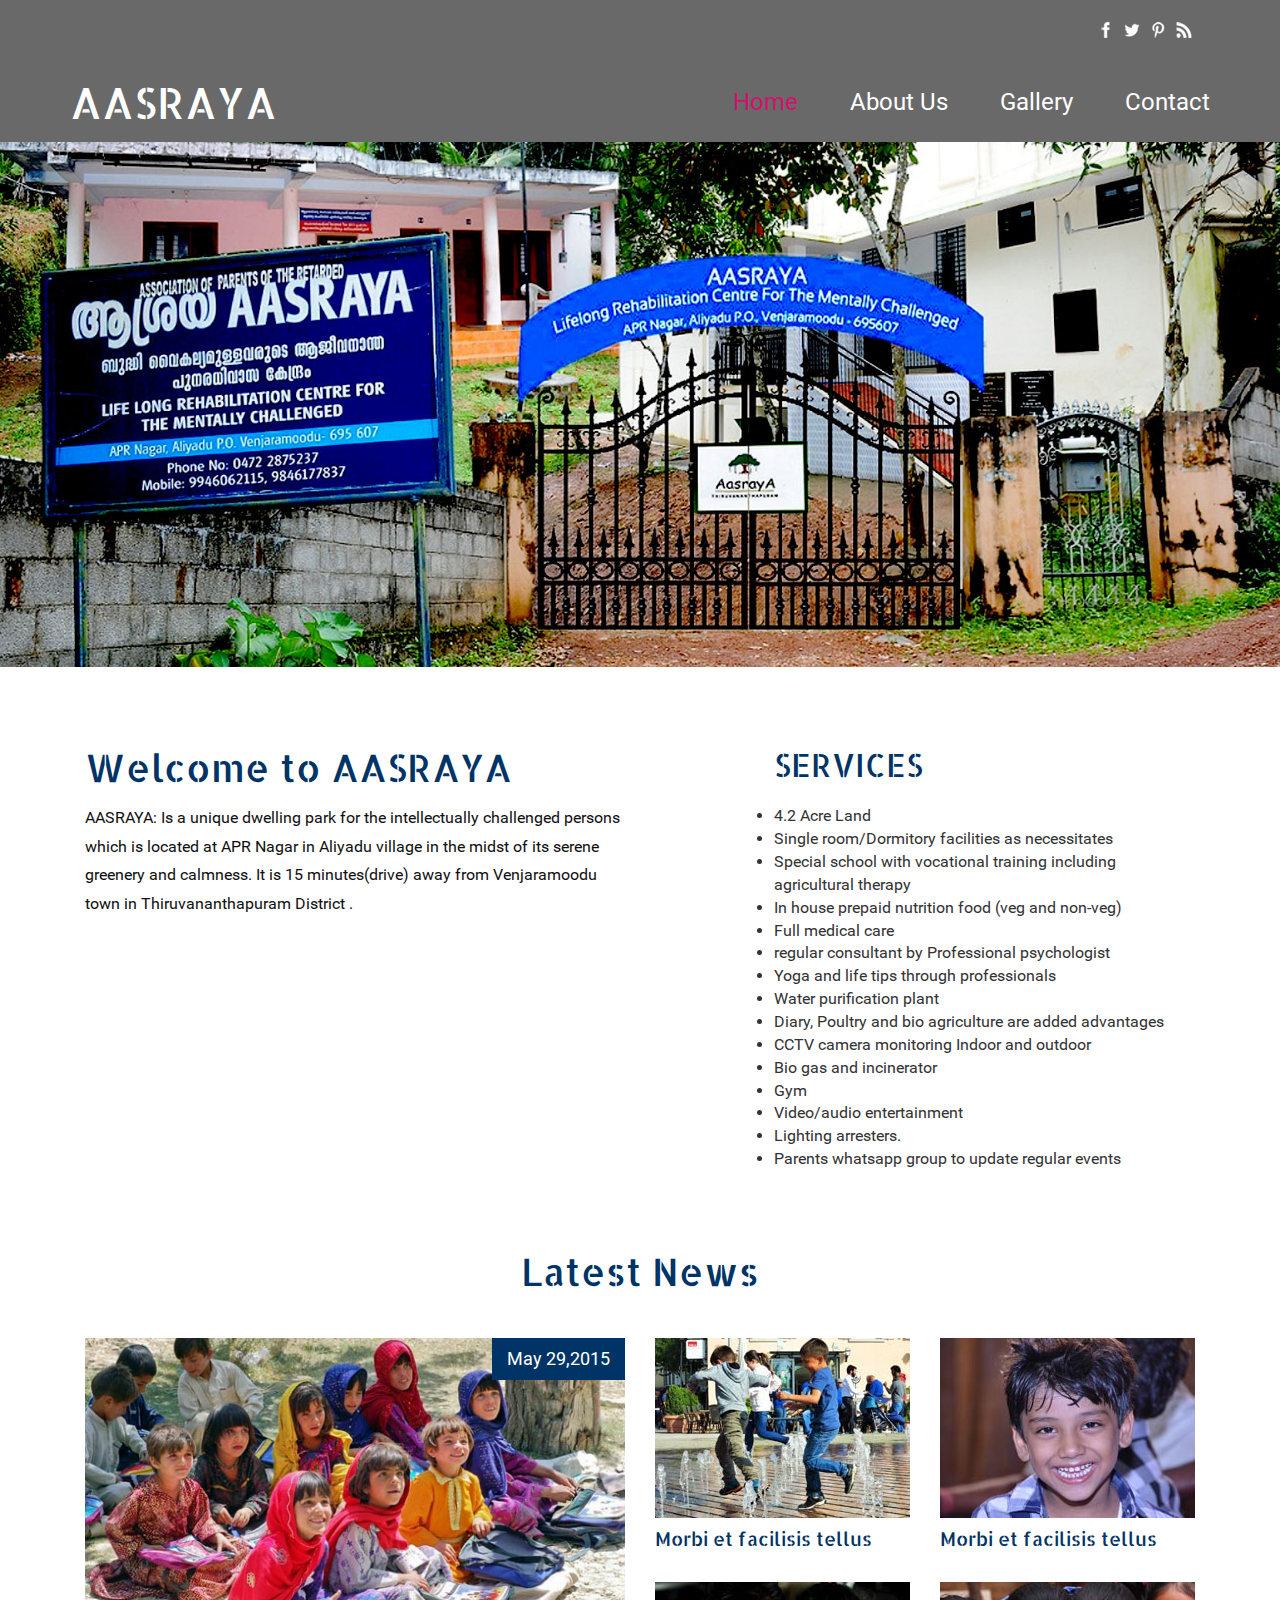
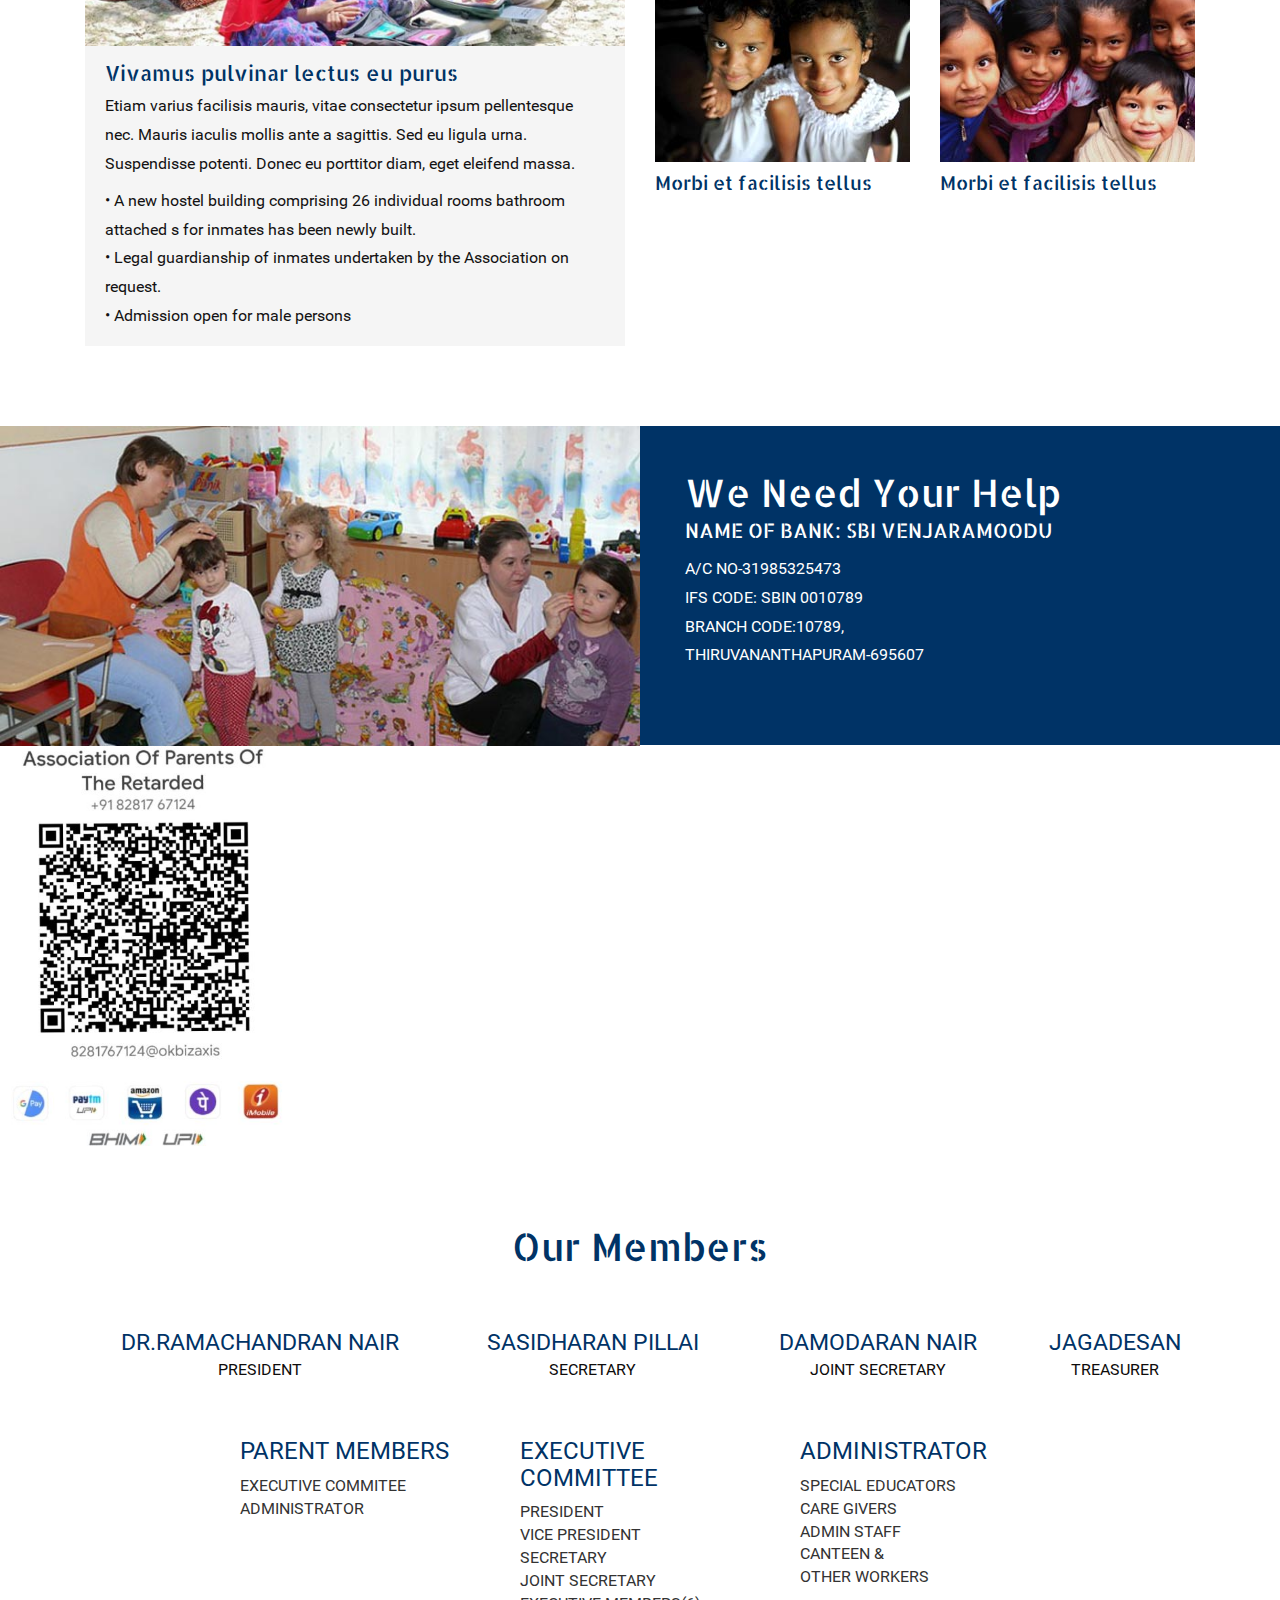
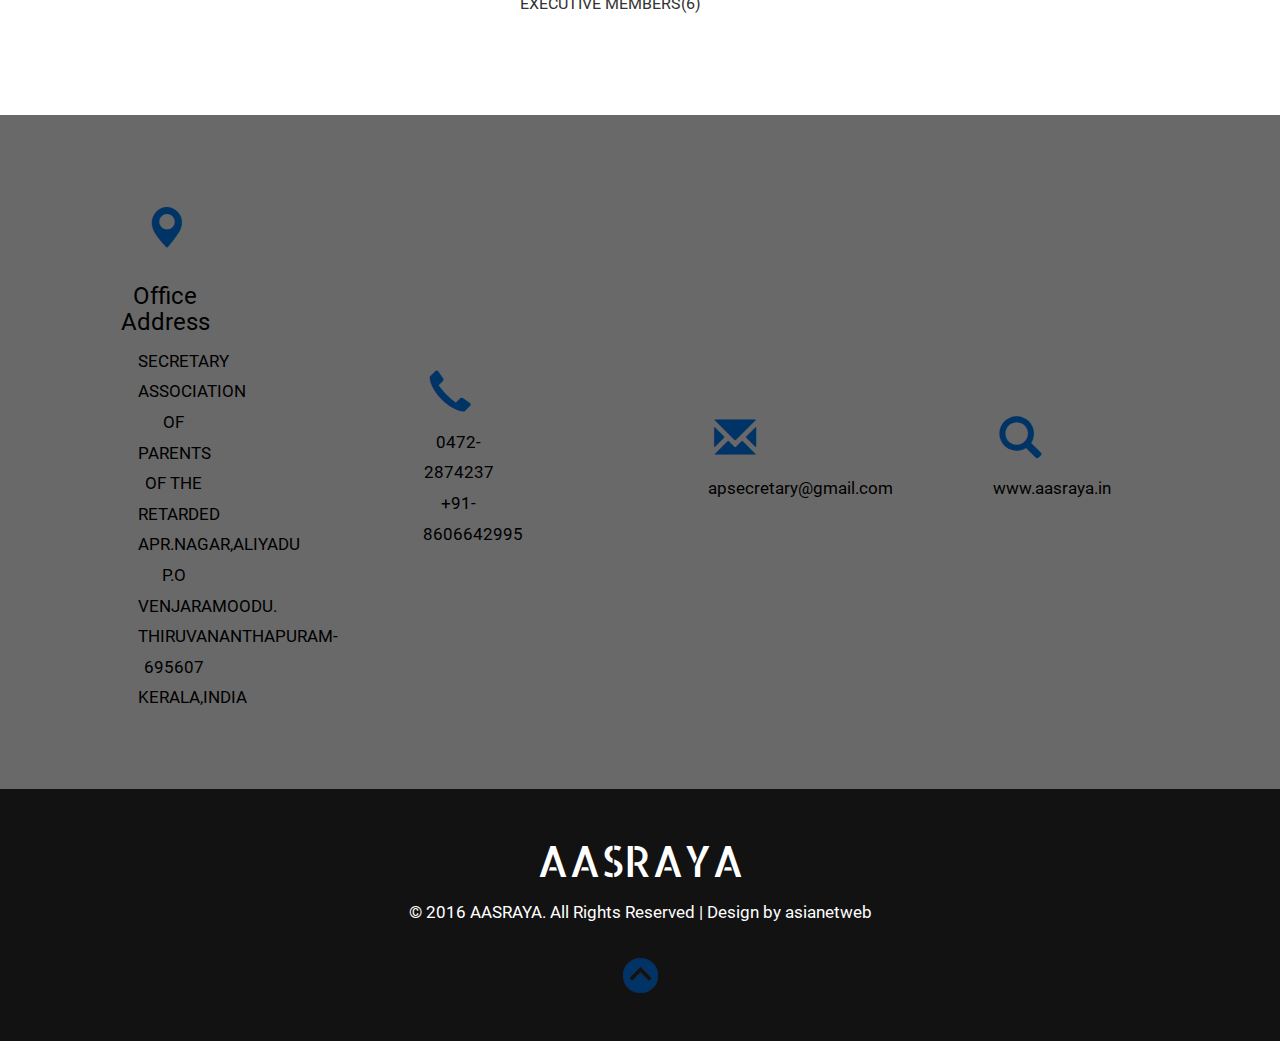
<file: index.html>
<!DOCTYPE html>
<html>

<head>
	<title>AASRAYA</title>
	<meta name="viewport" content="width=device-width, initial-scale=1">
	<meta http-equiv="Content-Type" content="text/html; charset=utf-8" />
	<!--head-->
	<script
		type="application/x-javascript"> addEventListener("load", function() { setTimeout(hideURLbar, 0); }, false); function hideURLbar(){ window.scrollTo(0,1); } </script>
	<link href="css/bootstrap.css" rel='stylesheet' type='text/css' />
	<link href="css/style.css" rel='stylesheet' type='text/css' />
	<script src="js/jquery.min.js"></script>
	<!--start-smoth-scrolling-->
	<script type="text/javascript" src="js/move-top.js"></script>
	<script type="text/javascript" src="js/easing.js"></script>
	<script type="text/javascript">
		jQuery(document).ready(function ($) {
			$(".scroll").click(function (event) {
				event.preventDefault();
				$('html,body').animate({ scrollTop: $(this.hash).offset().top }, 1000);
			});
		});
	</script>

	<!--start-smoth-scrolling-->
</head>

<body>
	<!--head-->
	<div class="head" id="home">
		<div class="container">
			<div class="head-top">
				<div class="col-md-6 h-left">
					<!-- <p>91-472-2875237,91-472-2874237</p> -->
				</div>
				<div class="col-md-6 h-right">
					<ul>
						<li><a href="#"><span class="fb"> </span></a></li>
						<li><a href="#"><span class="twit"> </span></a></li>
						<li><a href="#"><span class="pin"> </span></a></li>
						<li><a href="#"><span class="rss"> </span></a></li>
					</ul>
				</div>
				<div class="clearfix"></div>
			</div>
		</div>
	</div>
	<!--head-->
	<!--header-->
	<div class="header">
		<div class="container">
			<div class="header-main">
				<div class="logo">
					<a href="index.html">
						<h1>AASRAYA</h1>
					</a>
				</div>
				<div class="head-right">
					<div class="top-nav">
						<span class="menu"><img src="images/nav-icon.png" alt=""> </span>
						<ul>
							<li><a href="index.html" class="active"></span>Home</a></li>
							<li><a href="about.html"></span>About Us</a></li>
							<li><a href="gallery.html"></span>Gallery</a></li>
							<li><a href="contact.html"></span>Contact</a></li>
							<div class="clearfix"> </div>
						</ul>
						<!--script-->
						<script>
							$("span.menu").click(function () {
								$(".top-nav ul").slideToggle(500, function () {
								});
							});
						</script>
					</div>
				</div>
				<div class="clearfix"> </div>
			</div>
		</div>
	</div>
	<!--//header-->
	<!--banner-starts-->
	<div class="banner">
		<div class="container">
			<div class="banner-top">
				<section class="slider">
					<!-- <div class="flexslider">
					<ul class="slides">
						<li>
							<div class="banner-text">
								<h3>AASRAYA THE UNIQUE ‘DWELLING PARK’FOR THE INTELLECTUALLY</h3>
							</div>
						</li>
						<li>
							<div class="banner-text">
								<h3>ALONE WE CAN DO VERY LITTLE ,TOGETHER WE CAN DO VERY MUCH</h3>
							</div>
						</li>
						<li>
							<div class="banner-text">
								<h3>GIVE LOVE,CARE,PROTECTION AND SHELTER</h3>
							</div>
						</li>
					</ul>
				</div> -->
				</section>
			</div>
		</div>
	</div>
	<!--banner-end-->
	<!--FlexSlider-->
	<link rel="stylesheet" href="css/flexslider.css" type="text/css" media="screen" />
	<script defer src="js/jquery.flexslider.js"></script>
	<script type="text/javascript">
		$(window).load(function () {
			$('.flexslider').flexslider({
				animation: "slide",
				start: function (slider) {
					$('body').removeClass('loading');
				}
			});
		});
	</script>
	<!--End-slider-script-->
	<!--welcome-starts-->
	<div class="welcome">
		<div class="container">
			<div class="welcome-top">
				<div class="col-md-6 welcome-left heading">
					<h2>Welcome to AASRAYA</h2>
					<p>AASRAYA: Is a unique dwelling park for the intellectually challenged persons which is located at
						APR Nagar in Aliyadu village in the midst of its serene greenery and calmness. It is 15
						minutes(drive) away from Venjaramoodu town in Thiruvananthapuram District .</p>
				</div>
				<div class="col-md-6 welcome-left">
					<div class="welcome-one">
						<div class="wel-right">
							<h4>
								<bold>SERVICES </bold>
							</h4>
							<br>
							<ul>
								<li>4.2 Acre Land</li>
								<li>Single room/Dormitory facilities as necessitates</li>
								<li>Special school with vocational training including agricultural therapy</li>
								<li>In house prepaid nutrition food (veg and non-veg)</li>
								<li>Full medical care</li>
								<li>regular consultant by Professional psychologist </li>
								<li>Yoga and life tips through professionals</li>
								<li>Water purification plant</li>
								<li>Diary, Poultry and bio agriculture are added advantages</li>
								<li>CCTV camera monitoring Indoor and outdoor</li>
								<li>Bio gas and incinerator</li>
								<li>Gym</li>
								<li>Video/audio entertainment</li>
								<li>Lighting arresters.</li>
								<li>Parents whatsapp group to update regular events
								</li>
							</ul>
						</div>
						<div class="clearfix"></div>
					</div>
				</div>
				<div class="clearfix"></div>
			</div>
		</div>
	</div>
	<!--welcome-end-->
	<!--events-starts-->
	<div class="events">
		<div class="container">
			<div class="events-top heading">
				<h3>Latest News
				</h3>

			</div>
			<div class="events-bottom">
				<div class="col-md-6 event-left">
					<img src="images/e1.jpg" alt="" />
					<div class="event">
						<h4>Vivamus pulvinar lectus eu purus</h4>
						<p> Etiam varius facilisis mauris, vitae consectetur ipsum pellentesque nec. Mauris iaculis
							mollis ante a sagittis. Sed eu ligula urna. Suspendisse potenti. Donec eu porttitor diam,
							eget eleifend massa.</p>
						<p>• A new hostel building comprising 26 individual rooms bathroom attached s for inmates has
							been newly built.
							<br>• Legal guardianship of inmates undertaken by the Association on request.
							<br>• Admission open for male persons
						</p>
					</div>
					<div class="date">
						<p>May 29,2015</p>
					</div>
				</div>
				<div class="col-md-3 event-right">
					<div class="e-1">
						<img src="images/e2.jpg" alt="" />
						<h4>Morbi et facilisis tellus</h4>
					</div>
					<div class="e-2">
						<img src="images/e3.jpg" alt="" />
						<h4>Morbi et facilisis tellus</h4>
					</div>
				</div>
				<div class="col-md-3 event-right">
					<div class="e-1">
						<img src="images/e4.jpg" alt="" />
						<h4>Morbi et facilisis tellus</h4>
					</div>
					<div class="e-2">
						<img src="images/e5.jpg" alt="" />
						<h4>Morbi et facilisis tellus</h4>
					</div>
				</div>

				<div class="clearfix"></div>
			</div>
		</div>
	</div>
	<!--events-end-->
	<!--help-starts-->
	<div class="help">

		<div class="help-left">

			<img src="images/h2.jpg" alt="" />
		</div>


		<div class="help-right heading">

			<h3>We Need Your Help</h3>
			<h5>NAME OF BANK: SBI VENJARAMOODU</h5>
			<p>
				A/C NO-31985325473<br>

				IFS CODE: SBIN 0010789<br>

				BRANCH CODE:10789,<br>

				THIRUVANANTHAPURAM-695607<br><br>
			</p>


		</div>

		<div class="tool">
			<a class="tooltips" href="#">
				<span></span></a>
		</div>
	</div>
	<div class="gpay">
		<div class="row">
			<div class="col-md-4"></div>
			<div class="col-md-4">
				<img src="images/gpay.jpg">
			</div>
			<div class="col-md-4"></div>
		</div>
	</div>

	<div class="clearfix"></div>
	</div>
	<!--help-end-->
	<!--team-starts-->
	<div class="team">


		<div class="container">
			<div class="team-top heading">
				<h3>Our Members</h3>
			</div>
			<div class="team-bottom">
				<div class="col-md-4 team-left wow bounceIn animated" data-wow-delay=".5s"
					style="visibility: visible; -webkit-animation-delay: .5s;">
					<a href="#">

						<div class="captn">
							<h4>DR.RAMACHANDRAN NAIR </h4>
							<p>PRESIDENT </p>
						</div>
						<div class="team-text">
							<h5>DR.RAMACHANDRAN NAIR </h5>
							<p>PRESIDENT </p>
						</div>


					</a>
				</div>
				<div class="col-md-3 team-left wow bounceIn animated" data-wow-delay=".5s"
					style="visibility: visible; -webkit-animation-delay: .5s;">
					<a href="#">

						<div class="captn">
							<h4>SASIDHARAN PILLAI </h4>
							<p>SECRETARY</p>
						</div>
						<div class="team-text">
							<h5>SASIDHARAN PILLAI </h5>
							<p>SECRETARY</p>
						</div>

					</a>
				</div>
				<div class="col-md-3 team-left wow bounceIn animated" data-wow-delay=".5s"
					style="visibility: visible; -webkit-animation-delay: .5s;">
					<a href="#">

						<div class="captn">

							<h4>DAMODARAN NAIR </h4>
							<p>JOINT SECRETARY </p>
						</div>
						<div class="team-text">
							<h5>DAMODARAN NAIR </h5>
							<p>JOINT SECRETARY </p>
						</div>

					</a>
				</div>
				<div class="col-md-2 team-left wow bounceIn animated" data-wow-delay=".5s"
					style="visibility: visible; -webkit-animation-delay: .5s;">
					<a href="#">

						<div class="captn">
							<h4>JAGADESAN</h4>
							<p>TREASURER</p>
						</div>
						<div class="team-text">
							<h5>JAGADESAN</h5>
							<p>TREASURER</p>
						</div>
					</a>
				</div>
			</div>
			</div>
			<div class="content">
				<div class="box">
					<div class="parent">

						<h3>PARENT MEMBERS</h3>

						<span>EXECUTIVE COMMITEE</span><br>
						<span>ADMINISTRATOR</span>
					</div>
				</div>
				<div class="box">
					<div class="contacts">
						<h3>EXECUTIVE COMMITTEE</h3>
						<span>PRESIDENT</span><br>
						<span>VICE PRESIDENT</span><br>
						<span>SECRETARY</span><br>
						<span>JOINT SECRETARY</span><br>
						<span>EXECUTIVE MEMBERS(6)</span>
					</div>
				</div>
				<div class="box">
					<div class="menuLinks">
						<h3>ADMINISTRATOR</h3>
						<span>SPECIAL EDUCATORS</span><br>
						<span>CARE GIVERS</span><br>
						<span>ADMIN STAFF</span><br>
						<span>CANTEEN &</span><br>
						<span>OTHER WORKERS </span><br>

					</div>
				</div>
			</div>
			<div class="clearfix"></div>

		</div>
	</div>



	<!--team-end-->
	<!--address-starts-->
	<div class="address">
		<div class="container">
			<div class="address-top" style="display: flex; align-items: center;">
				<div class="col-md-3 add-left">
					<div class="card">
						<div class="box">
							<span class="glyphicon glyphicon-map-marker" aria-hidden="true"></span>
							<h3>Office Address</h3>

							<p>SECRETARY<br>
								ASSOCIATION OF PARENTS OF THE RETARDED

								APR.NAGAR,ALIYADU P.O

								VENJARAMOODU.<br>THIRUVANANTHAPURAM-695607

								KERALA,INDIA</p>
						</div>
					</div>

				</div>
				<div class="col-md-3 add-left">
					<div class="card">
						<div class="box">
							<span class="glyphicon glyphicon-earphone" aria-hidden="true"></span>
							<p><a href="#">0472-2874237</a>
								<br><a href="#">+91-8606642995</a>
							</p>
						</div>
					</div>
				</div>
				<div class="col-md-3 add-left">
					<div class="card">
						<div class="box">
							<span class="glyphicon glyphicon-envelope" aria-hidden="true"></span>
							<p><a href="mailto:example@email.com">apsecretary@gmail.com</a></p>
						</div>
					</div>

				</div>
				<div class="col-md-3 add-left">
					<div class="card">
						<div class="box">
							<span class="glyphicon glyphicon-search" aria-hidden="true"></span>
							<p><a href="mailto:example@email.com">www.aasraya.in</a></p>
						</div>
					</div>
				</div>


				<div class="clearfix"></div>
			</div>
		</div>
	</div>
	<!--address-end-->
	<!--footer-starts-->
	<div class="footer">
		<div class="container">
			<div class="footer-top">
				<a href="index.html">
					<h3>AASRAYA</h3>
				</a>
				<p>© 2016 AASRAYA. All Rights Reserved | Design by <a href="http://asianetweb.com/"
						target="_blank">asianetweb</a> </p>
				<a href="#home" class="scroll"><img src="images/top-arrow.png" alt="" /></a>
			</div>

		</div>
	</div>
	<!--footer-end-->
</body>

</html>
</file>
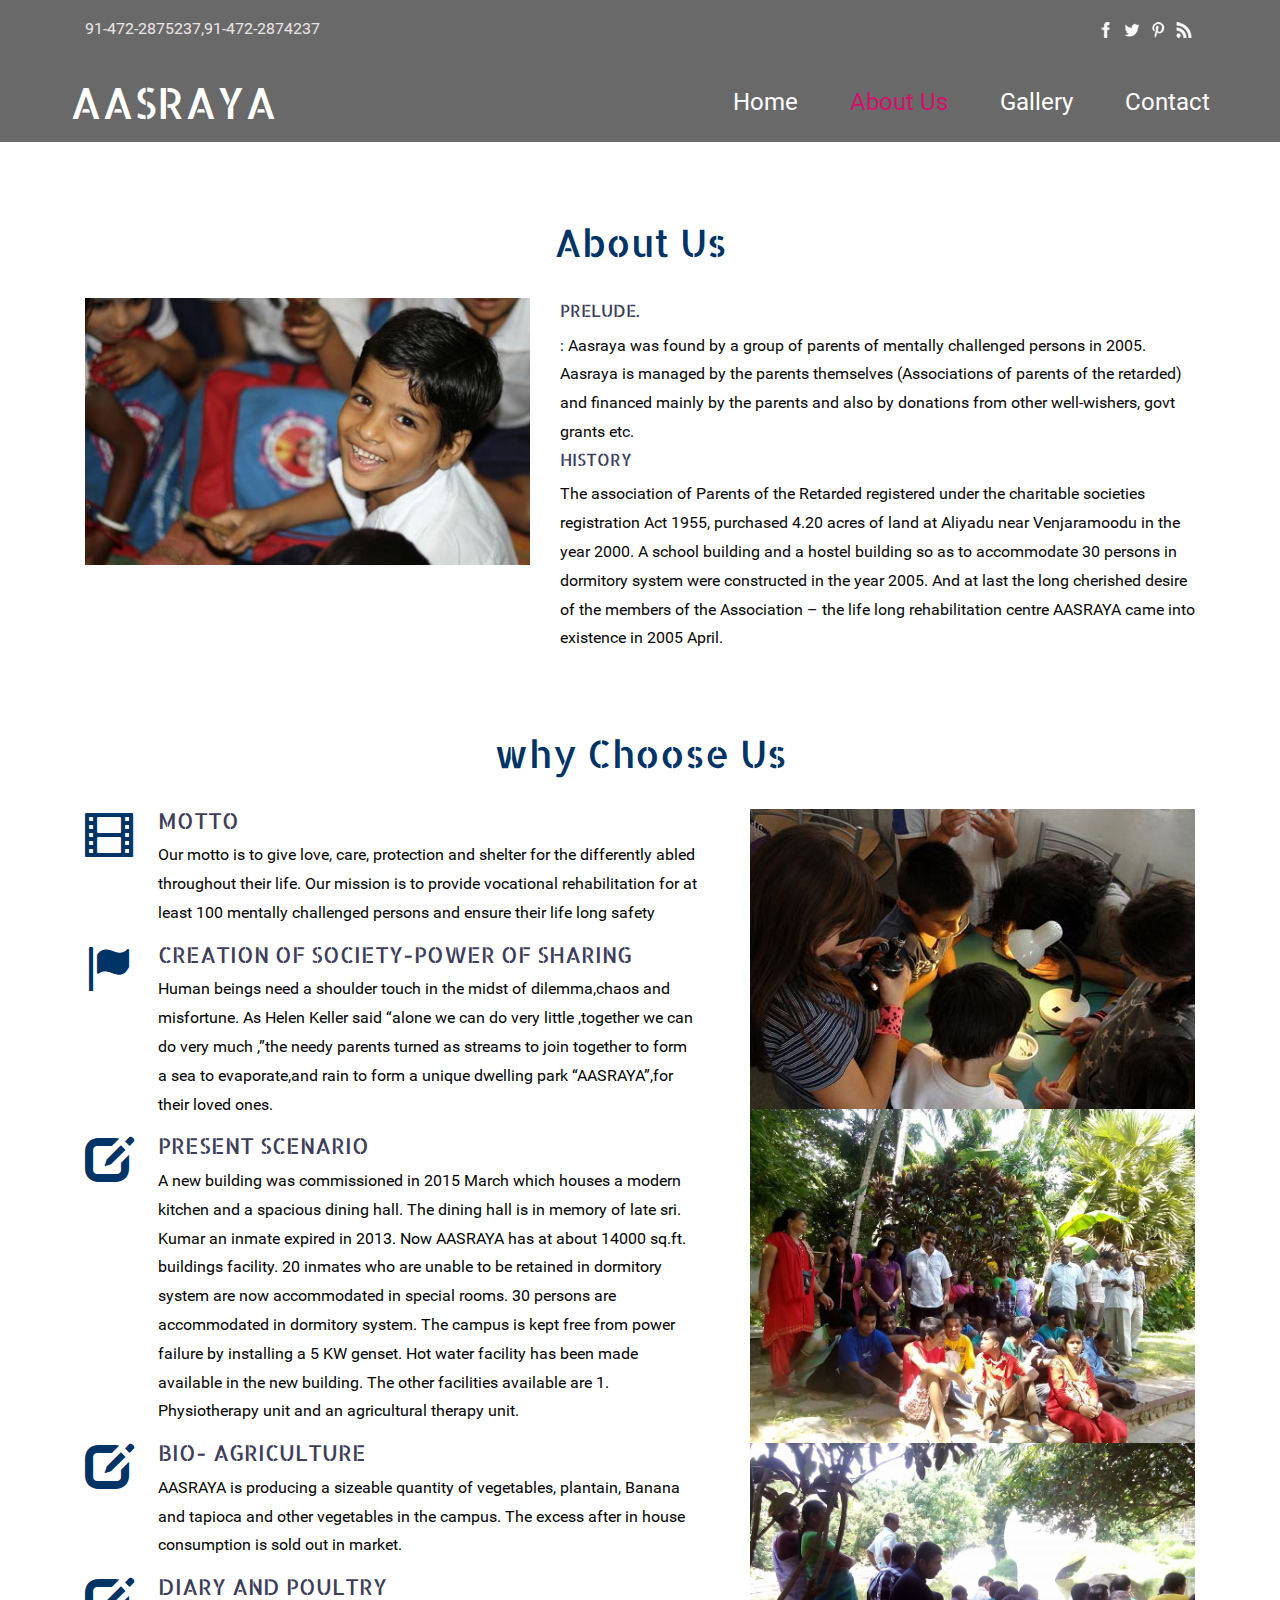
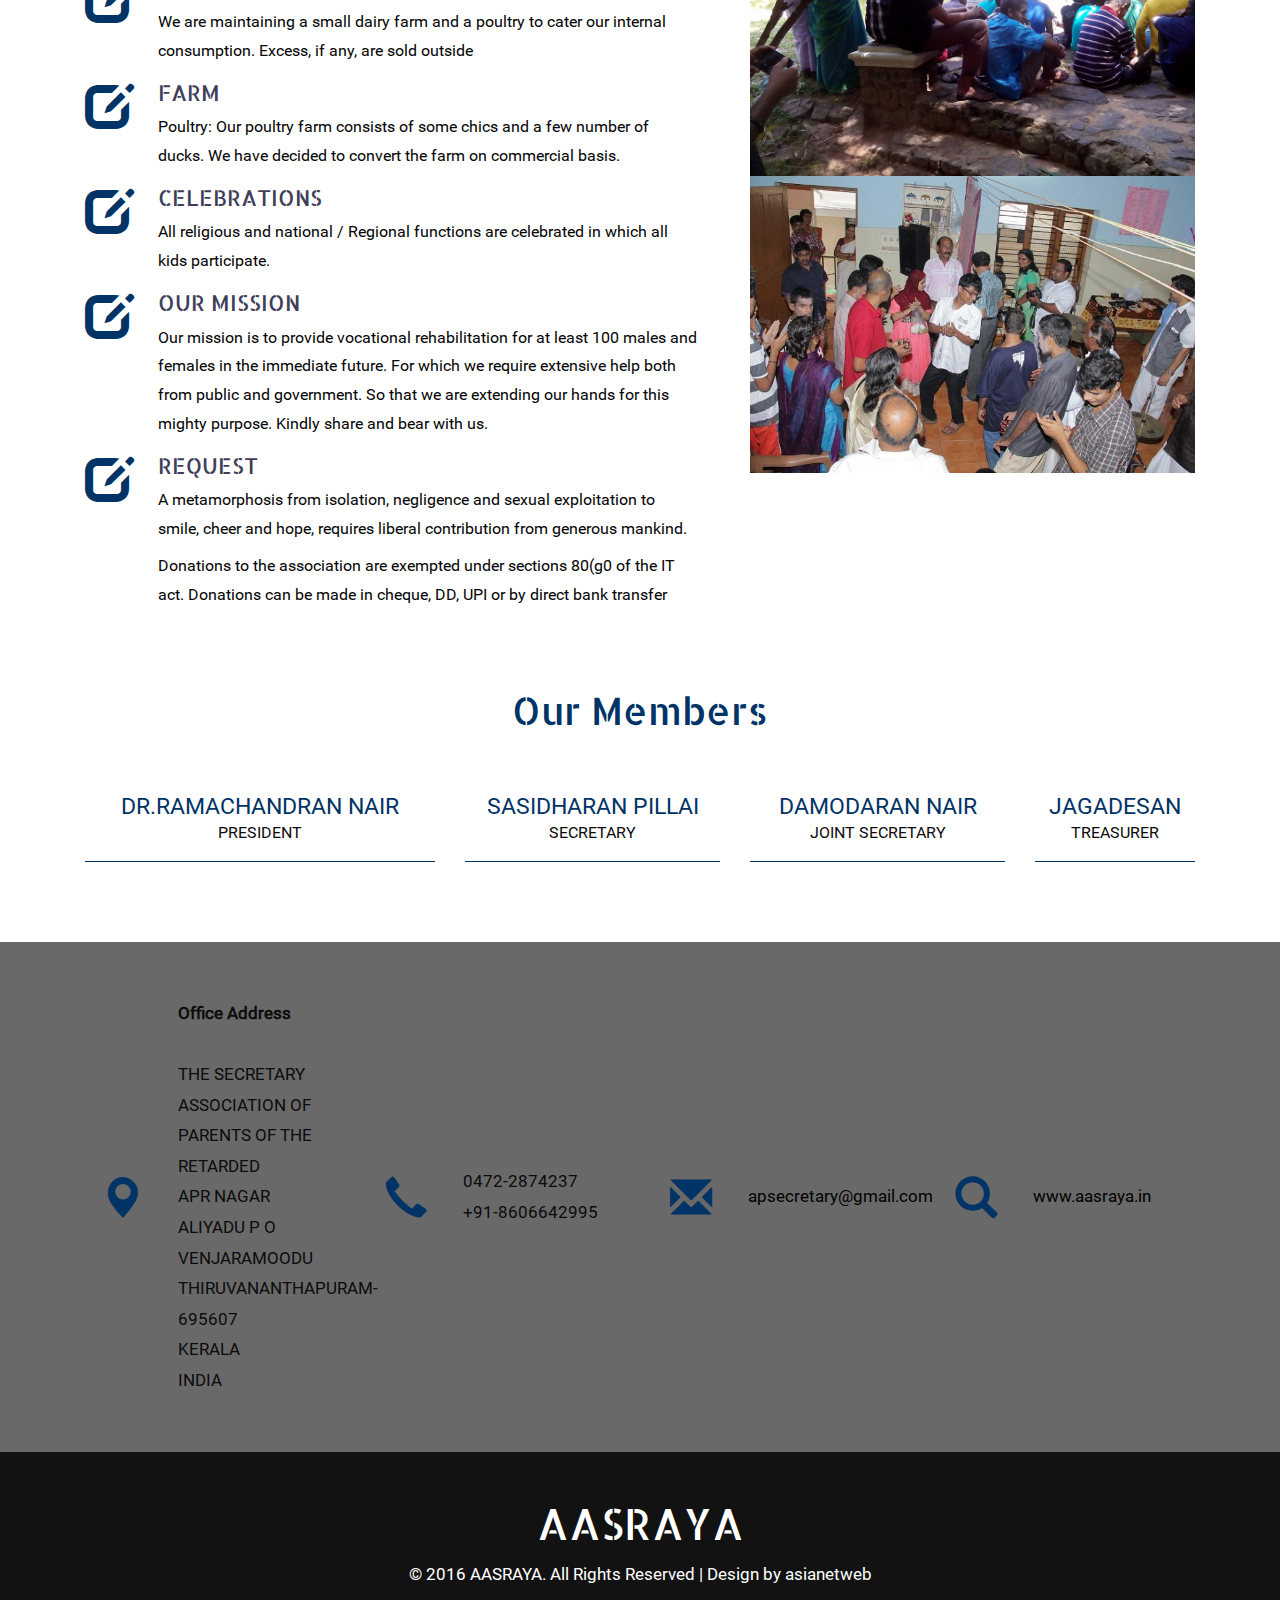
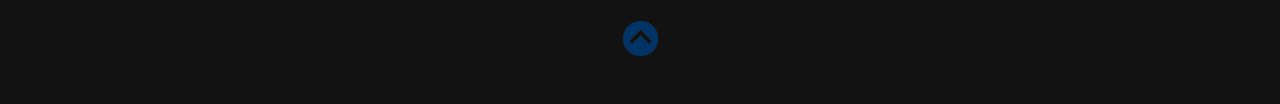
<file: about.html>
<!--A Design by asianetweb
Author: W3layout
Author URL: http://asianetweb.com
License: Creative Commons Attribution 3.0 Unported
License URL: http://creativecommons.org/licenses/by/3.0/
-->
<!DOCTYPE html>
<html>

<head>
	<title>AASRAYA a Society & People Category Flat Bootstrap Responsive Website Template | About :: asianetweb</title>
	<meta name="viewport" content="width=device-width, initial-scale=1">
	<meta http-equiv="Content-Type" content="text/html; charset=utf-8" />
	<!--head-->
	<script
		type="application/x-javascript"> addEventListener("load", function() { setTimeout(hideURLbar, 0); }, false); function hideURLbar(){ window.scrollTo(0,1); } </script>
	<link href="css/bootstrap.css" rel='stylesheet' type='text/css' />
	<link href="css/style.css" rel='stylesheet' type='text/css' />
	<script src="js/jquery.min.js"></script>
	<!--start-smoth-scrolling-->
	<script type="text/javascript" src="js/move-top.js"></script>
	<script type="text/javascript" src="js/easing.js"></script>
	<script type="text/javascript">
		jQuery(document).ready(function ($) {
			$(".scroll").click(function (event) {
				event.preventDefault();
				$('html,body').animate({ scrollTop: $(this.hash).offset().top }, 1000);
			});
		});
	</script>
	<!--start-smoth-scrolling-->
</head>

<body>
	<!--head-->
	<div class="head" id="home">
		<div class="container">
			<div class="head-top">
				<div class="col-md-6 h-left">
					<p>91-472-2875237,91-472-2874237</p>
				</div>
				<div class="col-md-6 h-right">
					<ul>
						<li><a href="#"><span class="fb"> </span></a></li>
						<li><a href="#"><span class="twit"> </span></a></li>
						<li><a href="#"><span class="pin"> </span></a></li>
						<li><a href="#"><span class="rss"> </span></a></li>
					</ul>
				</div>
				<div class="clearfix"></div>
			</div>
		</div>
	</div>
	<!--head-->
	<!--header-->
	<div class="header">
		<div class="container">
			<div class="header-main">
				<div class="logo">
					<a href="index.html">
						<h1>AASRAYA</h1>
					</a>
				</div>
				<div class="head-right">
					<div class="top-nav">
						<span class="menu"><img src="images/nav-icon.png" alt=""> </span>
						<ul>
							<li><a href="index.html"></span>Home</a></li>
							<li><a href="about.html" class="active"></span>About Us</a></li>
							<li><a href="gallery.html"></span>Gallery</a></li>
							<li><a href="contact.html"></span>Contact</a></li>
							<div class="clearfix"> </div>
						</ul>
						<!--script-->
						<script>
							$("span.menu").click(function () {
								$(".top-nav ul").slideToggle(500, function () {
								});
							});
						</script>
					</div>
				</div>
				<div class="clearfix"> </div>
			</div>
		</div>
	</div>
	<!--//header-->
	<!--about-starts-->
	<div class="about">
		<div class="container">
			<div class="about-top heading">
				<h2>About Us</h2>
			</div>
			<div class="about-bottom">
				<div class="col-md-5 about-left">
					<img src="images/abt1.jpg" alt="" />
				</div>
				<div class="col-md-7 about-right">
					<h4>PRELUDE.</h4>
					<p>: Aasraya was found by a group of parents of mentally challenged persons in 2005. Aasraya is
						managed by the parents themselves (Associations of parents of the retarded) and financed mainly
						by the parents and also by donations from other well-wishers, govt grants etc.</p>
					<h4>HISTORY</h4>
					<p>The association of Parents of the Retarded registered under the charitable societies registration
						Act 1955, purchased 4.20 acres of land at Aliyadu near Venjaramoodu in the year 2000. A school
						building and a hostel building so as to accommodate 30 persons in dormitory system were
						constructed in the year 2005. And at last the long cherished desire of the members of the
						Association – the life long rehabilitation centre AASRAYA came into existence in 2005 April.</p>

				</div>
				<div class="clearfix"> </div>
			</div>
		</div>
	</div>
	<!--about-end-->
	<!--why-starts-->
	<div class="why">
		<div class="container">
			<div class="why-top heading">
				<h3>why Choose Us</h3>

			</div>
			<div class="why-bottom">
				<div class="col-md-7 why-left">
					<div class="why-1">
						<span class="glyphicon glyphicon-film" aria-hidden="true"></span>
						<div class="why-text">
							<h4>MOTTO</h4>
							<p>Our motto is to give love, care, protection and shelter for the differently abled
								throughout their life. Our mission is to provide vocational rehabilitation for at least
								100 mentally challenged persons and ensure their life long safety</p>
						</div>
					</div>
					<div class="why-2">
						<span class="glyphicon glyphicon-flag" aria-hidden="true"></span>
						<div class="why-text">
							<h4>CREATION OF SOCIETY-POWER OF SHARING</h4>
							<p>Human beings need a shoulder touch in the midst of dilemma,chaos and misfortune. As Helen
								Keller said “alone we can do very little ,together we can do very much ,”the needy
								parents turned as streams to join together to form a sea to evaporate,and rain to form a
								unique dwelling park “AASRAYA”,for their loved ones.</p>
						</div>
					</div>
					<div class="why-2">
						<span class="glyphicon glyphicon-edit" aria-hidden="true"></span>
						<div class="why-text">
							<h4>PRESENT SCENARIO</h4>
							<p>A new building was commissioned in 2015 March which houses a modern kitchen and a
								spacious dining hall. The dining hall is in memory of late sri. Kumar an inmate expired
								in 2013. Now AASRAYA has at about 14000 sq.ft. buildings facility. 20 inmates who are
								unable to be retained in dormitory system are now accommodated in special rooms. 30
								persons are accommodated in dormitory system. The campus is kept free from power failure
								by installing a 5 KW genset. Hot water facility has been made available in the new
								building. The other facilities available are 1. Physiotherapy unit and an agricultural
								therapy unit.</p>
						</div>
					</div>
					<div class="why-2">
						<span class="glyphicon glyphicon-edit" aria-hidden="true"></span>
						<div class="why-text">
							<h4>BIO- AGRICULTURE</h4>
							<p> AASRAYA is producing a sizeable quantity of vegetables, plantain, Banana and tapioca and
								other vegetables in the campus. The excess after in house consumption is sold out in
								market.</p>
						</div>
					</div>
					<div class="why-2">
						<span class="glyphicon glyphicon-edit" aria-hidden="true"></span>
						<div class="why-text">
							<h4>DIARY AND POULTRY</h4>
							<p>We are maintaining a small dairy farm and a poultry to cater our internal consumption.
								Excess, if any, are sold outside</p>
						</div>
					</div>
					<div class="why-2">
						<span class="glyphicon glyphicon-edit" aria-hidden="true"></span>
						<div class="why-text">
							<h4>FARM</h4>
							<p>Poultry: Our poultry farm consists of some chics and a few number of ducks. We have
								decided to convert the farm on commercial basis.</p>
						</div>
					</div>
					<div class="why-2">
						<span class="glyphicon glyphicon-edit" aria-hidden="true"></span>
						<div class="why-text">
							<h4>CELEBRATIONS</h4>
							<p>All religious and national / Regional functions are celebrated in which all kids
								participate.</p>
						</div>
					</div>
					<div class="why-2">
						<span class="glyphicon glyphicon-edit" aria-hidden="true"></span>
						<div class="why-text">
							<h4>OUR MISSION
							</h4>
							<p>Our mission is to provide vocational rehabilitation for at least 100 males and females in
								the immediate future. For which we require extensive help both from public and
								government. So that we are extending our hands for this mighty purpose. Kindly share and
								bear with us. </p>
						</div>
					</div>
					<div class="why-2">
						<span class="glyphicon glyphicon-edit" aria-hidden="true"></span>
						<div class="why-text">
							<h4>REQUEST
							</h4>
							<p>A metamorphosis from isolation, negligence and sexual exploitation to smile, cheer and
								hope, requires liberal contribution from generous mankind.</p>

							<p>Donations to the association are exempted under sections 80(g0 of the IT act. Donations
								can be made in cheque, DD, UPI or by direct bank transfer</p>
						</div>
					</div>
				</div>
				<div class="col-md-5 why-right">
					<img class="mb-2" src="images/w1.jpg" alt="" />
					<img class="mb-2" src="images/145033176212042675_931537506895178_7567739773784048349_n.jpg"
						alt="" />
					<img class="mb-2" src="images/145028474212193866_931539176895011_8225411357188684055_n.jpg"
						alt="" />
					<img class="mb-2" src="images/15173768721450333596IMG_9113.png" alt="" />
				</div>
				<div class="clearfix"> </div>
			</div>
		</div>
	</div>
	<!--help-end-->
	<!--team-starts-->
	<div class="team">
		<div class="container">
			<div class="team-top heading">
				<h3>Our Members</h3>
			</div>
			<div class="team-bottom">
				<div class="col-md-4 team-left wow bounceIn animated" data-wow-delay=".5s"
					style="visibility: visible; -webkit-animation-delay: .5s;">
					<a href="#">
						<div class="captn">
							<h4>DR.RAMACHANDRAN NAIR </h4>
							<p>PRESIDENT </p>
						</div>
						<div class="team-text">
							<h5>DR.RAMACHANDRAN NAIR </h5>
							<p>PRESIDENT </p>
						</div>
					</a>
				</div>
				<div class="col-md-3 team-left wow bounceIn animated" data-wow-delay=".5s"
					style="visibility: visible; -webkit-animation-delay: .5s;">
					<a href="#">
						<div class="captn">
							<h4>SASIDHARAN PILLAI </h4>
							<p>SECRETARY</p>
						</div>
						<div class="team-text">
							<h5>SASIDHARAN PILLAI </h5>
							<p>SECRETARY</p>
						</div>
					</a>
				</div>
				<div class="col-md-3 team-left wow bounceIn animated" data-wow-delay=".5s"
					style="visibility: visible; -webkit-animation-delay: .5s;">
					<a href="#">
						<div class="captn">
							<h4>DAMODARAN NAIR </h4>
							<p>JOINT SECRETARY </p>
						</div>
						<div class="team-text">
							<h5>DAMODARAN NAIR </h5>
							<p>JOINT SECRETARY </p>
						</div>
					</a>
				</div>
				<div class="col-md-2 team-left wow bounceIn animated" data-wow-delay=".5s"
					style="visibility: visible; -webkit-animation-delay: .5s;">
					<a href="#">
						<div class="captn">
							<h4>JAGADESAN</h4>
							<p>TREASURER</p>
						</div>
						<div class="team-text">
							<h5>JAGADESAN</h5>
							<p>TREASURER</p>
						</div>
					</a>
				</div>
				<div class="clearfix"></div>
			</div>
		</div>
	</div>
	<!--team-end-->
	<!--address-starts-->
	<div class="address">
		<div class="container">
			<div class="address-top" style="display: flex; align-items: center;">
				<div class="col-md-3 add-left">
					<span class="glyphicon glyphicon-map-marker" aria-hidden="true"></span>
					<p><label>Office Address
						</label>
						<br>
						THE SECRETARY<br>
						ASSOCIATION OF PARENTS OF THE RETARDED<br>
						APR NAGAR<br>
						ALIYADU P O<br>
						VENJARAMOODU<br>
						THIRUVANANTHAPURAM-695607<br>
						KERALA<br>
						INDIA

				</div>
				<div class="col-md-3 add-left">
					<span class="glyphicon glyphicon-earphone" aria-hidden="true"></span>
					<p>0472-2874237<br>+91-8606642995</p>
				</div>
				<div class="col-md-3 add-left">
					<span class="glyphicon glyphicon-envelope" aria-hidden="true"></span>
					<p><a href="mailto:example@email.com">apsecretary@gmail.com</a></p>
				</div>
				<div class="col-md-3 add-left">
					<span class="glyphicon glyphicon-search" aria-hidden="true"></span>
					<p><a href="mailto:example@email.com">www.aasraya.in</a></p>
				</div>
				<div class="clearfix"></div>
			</div>
		</div>
	</div>
	<!--address-end-->
	<!--footer-starts-->
	<div class="footer">
		<div class="container">
			<div class="footer-top">
				<a href="index.html">
					<h3>AASRAYA</h3>
				</a>
				<p>© 2016 AASRAYA. All Rights Reserved | Design by <a href="http://asianetweb.com/"
						target="_blank">asianetweb</a> </p>
				<a href="#home" class="scroll"><img src="images/top-arrow.png" alt="" /></a>
			</div>
		</div>
	</div>
</body>

</html>
</file>
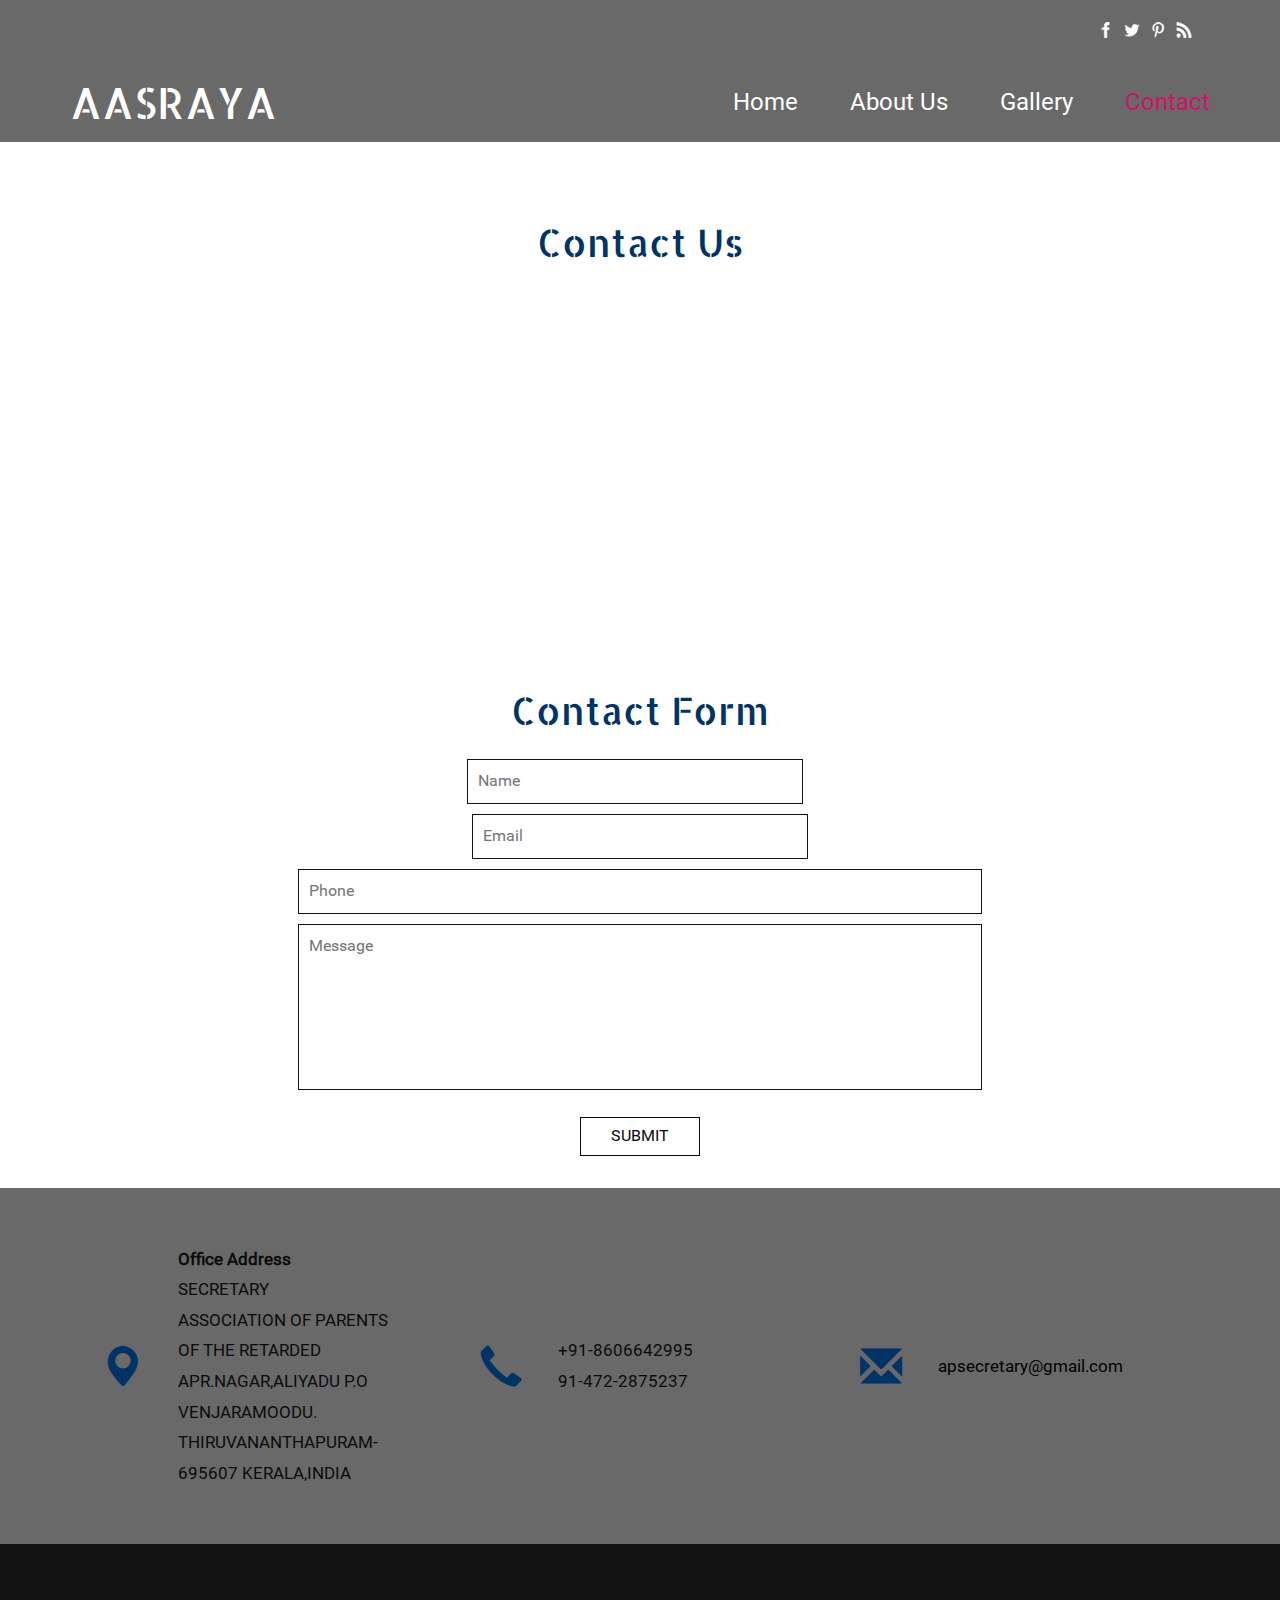
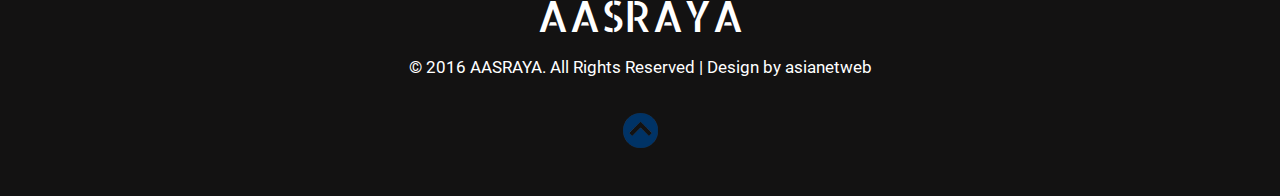
<file: contact.html>
<!--A Design by asianetweb
Author: W3layout
Author URL: http://asianetweb.com
License: Creative Commons Attribution 3.0 Unported
License URL: http://creativecommons.org/licenses/by/3.0/
-->
<!DOCTYPE html>
<html>
<head>
<title>AASRAYA a Society & People Category Flat Bootstrap Responsive Website Template | Contact :: asianetweb</title>
<meta name="viewport" content="width=device-width, initial-scale=1">
<meta http-equiv="Content-Type" content="text/html; charset=utf-8" />
<!--head-->
<script type="application/x-javascript"> addEventListener("load", function() { setTimeout(hideURLbar, 0); }, false); function hideURLbar(){ window.scrollTo(0,1); } </script>
<link href="css/bootstrap.css" rel='stylesheet' type='text/css' />
<link href="css/style.css" rel='stylesheet' type='text/css' />
<script src="js/jquery.min.js"></script>
<!--start-smoth-scrolling-->
<script type="text/javascript" src="js/move-top.js"></script>
<script type="text/javascript" src="js/easing.js"></script>
<script type="text/javascript">
			jQuery(document).ready(function($) {
				$(".scroll").click(function(event){		
					event.preventDefault();
					$('html,body').animate({scrollTop:$(this.hash).offset().top},1000);
				});
			});
		</script>
<!--start-smoth-scrolling-->
</head>
<body>
	<!--head-->
	<div class="head" id="home">
		<div class="container">
			<div class="head-top">
				<div class="col-md-6 h-left">
					
				</div>
				<div class="col-md-6 h-right">
					<ul>
						<li><a href="#"><span class="fb"> </span></a></li>
						<li><a href="#"><span class="twit"> </span></a></li>
						<li><a href="#"><span class="pin"> </span></a></li>
						<li><a href="#"><span class="rss"> </span></a></li>
					</ul>
				</div>
				<div class="clearfix"></div>
			</div>	
		</div>
	</div>
	<!--head-->
	<!--header-->	
	<div class="header">
		<div class="container">
			<div class="header-main">
				<div class="logo">
					<a href="index.html"><h1>AASRAYA</h1></a>
				</div>
				<div class="head-right">	   		
					<div class="top-nav">
						<span class="menu"><img src="images/nav-icon.png" alt=""> </span>
						<ul>
							<li><a href="index.html"  ></span>Home</a></li>
							<li><a href="about.html"></span>About Us</a></li>	
							<li><a href="gallery.html"></span>Gallery</a></li>								
							<li><a href="contact.html"  class="active"></span>Contact</a></li>
							<div class="clearfix"> </div>
						</ul>
						<!--script-->
					<script>
						$("span.menu").click(function(){
							$(".top-nav ul").slideToggle(500, function(){
							});
						});
					</script>
					</div>
				</div>
				<div class="clearfix"> </div>
			</div>	
		</div>
	</div>
	<!--//header-->
	<!--contact-starts-->
	<div class="contact">
		<div class="container"> 
			<div class="contact-top heading"> 
				<h2>Contact Us</h2>
			</div>
			<div class="map">
				<iframe src="https://www.google.com/maps/embed?pb=!1m16!1m12!1m3!1d47753.14235372253!2d-87.8390792!3d41.57851990000001!2m3!1f0!2f0!3f0!3m2!1i1024!2i768!4f13.1!2m1!1skohl&#39;s!5e0!3m2!1sen!2sin!4v1436335323316" style="border:0" allowfullscreen></iframe>
			</div>
			<div class="contact-form heading">
				<h3>Contact Form</h3>
				<div class="contact-bottom">
					<form>
						<input type="text" placeholder="Name">
						<input type="text" placeholder="Email">
						<input type="text" placeholder="Phone">
						<textarea placeholder="Message" required></textarea>
						<div class="submit-btn">
							<input type="submit" value="SUBMIT">
						</div>
					</form>
				</div>
			</div>
		</div>
	</div>
	<!--contact-end-->
	<!--address-starts-->
	<!--address-starts-->
	<div class="address">
		<div class="container">
			<div class="address-top" style="display: flex; align-items: center;">
				<div class="col-md-4 add-left">
					<span class="glyphicon glyphicon-map-marker" aria-hidden="true"></span>
					<p><label>Office Address
					</label>
					SECRETARY<br>
					ASSOCIATION OF PARENTS OF THE RETARDED

					APR.NAGAR,ALIYADU P.O
					
					VENJARAMOODU.<br>THIRUVANANTHAPURAM-695607
					
					KERALA,INDIA</p>
				</div>
				<div class="col-md-4 add-left">
					<span class="glyphicon glyphicon-earphone" aria-hidden="true"></span>
					<p>+91-8606642995<br>91-472-2875237</p>
				</div>
				<div class="col-md-4 add-left">
					<span class="glyphicon glyphicon-envelope" aria-hidden="true"></span>
					<p><a href="mailto:example@email.com">apsecretary@gmail.com</a></p>
				</div>
				<div class="clearfix"></div>
			</div>
		</div>
	</div>
	<!--address-end-->
	<!--footer-starts-->
	<div class="footer">
		<div class="container">
			<div class="footer-top">
				<a href="index.html"><h3>AASRAYA</h3></a>
				<p>© 2016 AASRAYA. All Rights Reserved | Design by  <a href="http://asianetweb.com/" target="_blank">asianetweb</a> </p>
				<a href="#home" class="scroll"><img src="images/top-arrow.png" alt="" /></a>
			</div>
		</div>
	</div>
	<!--footer-end-->
</body>
</html>
</file>
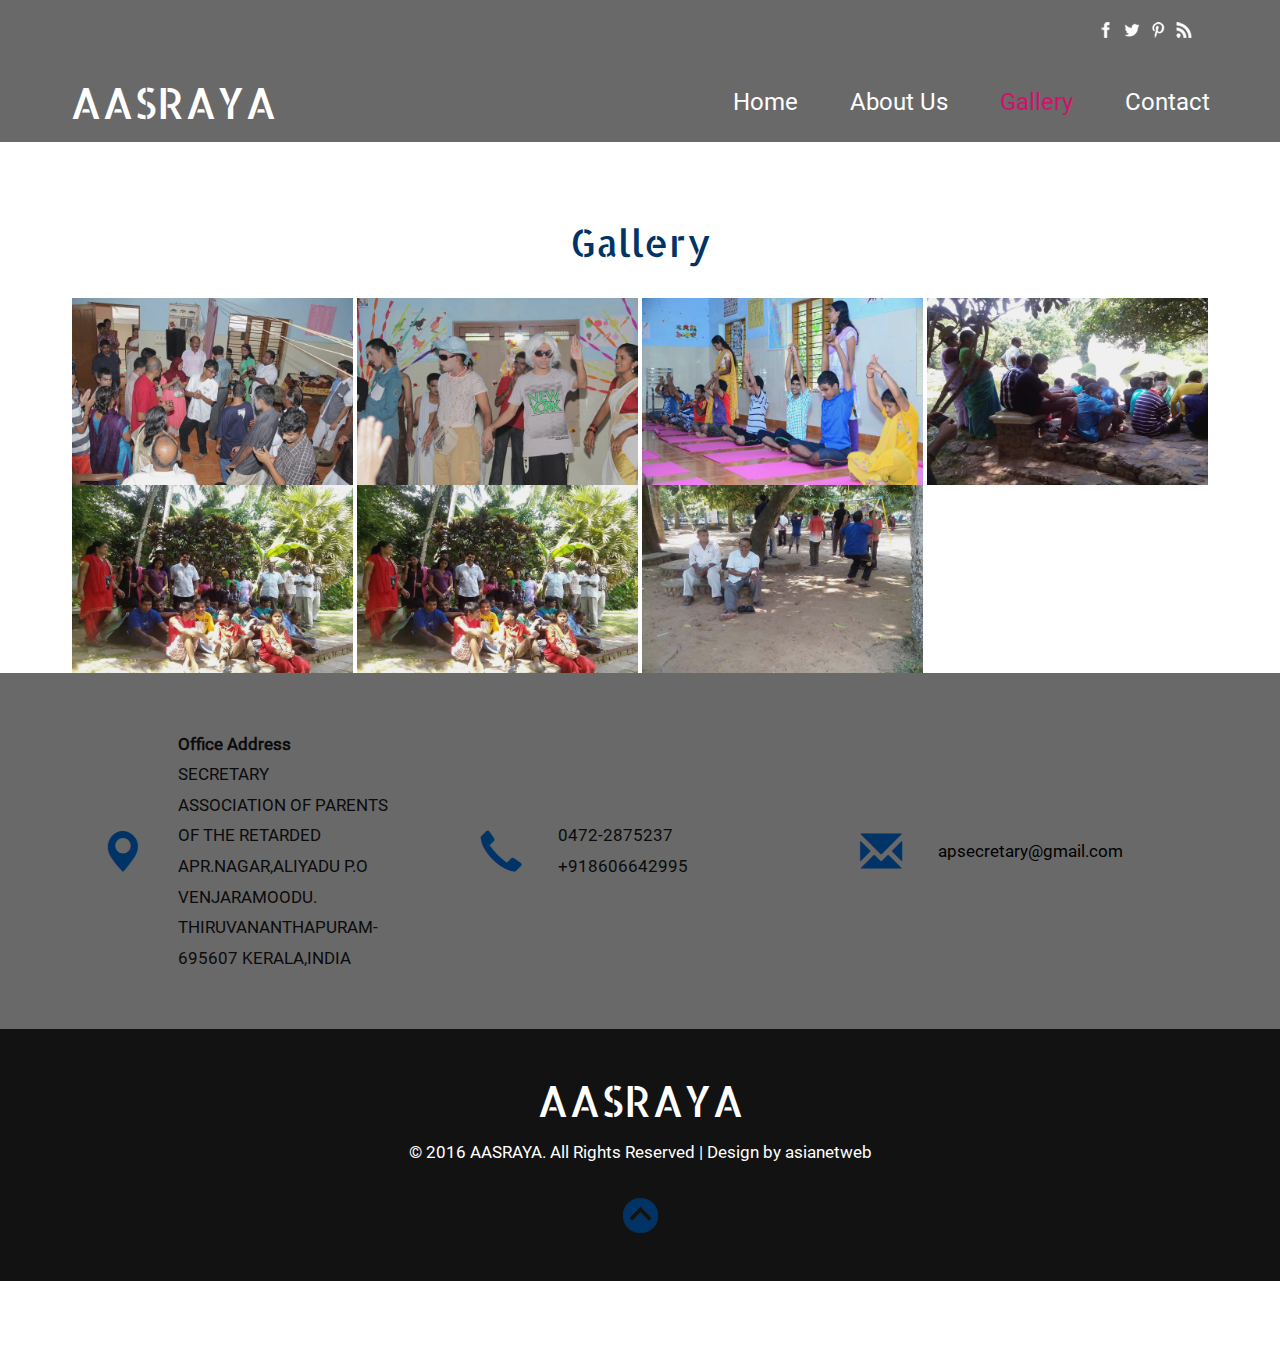
<file: gallery.html>
<!--A Design by asianetweb
Author: W3layout
Author URL: http://asianetweb.com
License: Creative Commons Attribution 3.0 Unported
License URL: http://creativecommons.org/licenses/by/3.0/
-->
<!DOCTYPE html>
<html>
<head>
<title>AASRAYA a Society & People Category Flat Bootstrap Responsive Website Template | Gallery :: asianetweb</title>
<meta name="viewport" content="width=device-width, initial-scale=1">
<meta http-equiv="Content-Type" content="text/html; charset=utf-8" />
<!--head-->
<script type="application/x-javascript"> addEventListener("load", function() { setTimeout(hideURLbar, 0); }, false); function hideURLbar(){ window.scrollTo(0,1); } </script>
<link href="css/bootstrap.css" rel='stylesheet' type='text/css' />
<link href="css/style.css" rel='stylesheet' type='text/css' />
<script src="js/jquery.min.js"></script>
<!--start-smoth-scrolling-->
<script type="text/javascript" src="js/move-top.js"></script>
<script type="text/javascript" src="js/easing.js"></script>
<script type="text/javascript">
			jQuery(document).ready(function($) {
				$(".scroll").click(function(event){		
					event.preventDefault();
					$('html,body').animate({scrollTop:$(this.hash).offset().top},1000);
				});
			});
		</script>
<!--start-smoth-scrolling-->
<!--script-->
	<script src="js/modernizr.custom.97074.js"></script>
<script src="js/jquery.chocolat.js"></script>
		<link rel="stylesheet" href="css/chocolat.css" type="text/css" media="screen" charset="utf-8">
		<!--light-box-files -->
		<script type="text/javascript">
		$(function() {
			$('.gallery-bottom a').Chocolat();
		});
		</script>
</head>
<body>
	<!--head-->
	<div class="head" id="home">
		<div class="container">
			<div class="head-top">
				<div class="col-md-6 h-left">
					
				</div>
				<div class="col-md-6 h-right">
					<ul>
						<li><a href="#"><span class="fb"> </span></a></li>
						<li><a href="#"><span class="twit"> </span></a></li>
						<li><a href="#"><span class="pin"> </span></a></li>
						<li><a href="#"><span class="rss"> </span></a></li>
					</ul>
				</div>
				<div class="clearfix"></div>
			</div>	
		</div>
	</div>
	<!--head-->
	<!--header-->	
	<div class="header">
		<div class="container">
			<div class="header-main">
				<div class="logo">
					<a href="index.html"><h1>AASRAYA</h1></a>
				</div>
				<div class="head-right">	   		
					<div class="top-nav">
						<span class="menu"><img src="images/nav-icon.png" alt=""> </span>
						<ul>
							<li><a href="index.html"  ></span>Home</a></li>
							<li><a href="about.html" ></span>About Us</a></li>	
							<li><a href="gallery.html" class="active"></span>Gallery</a></li>								
							<li><a href="contact.html"></span>Contact</a></li>
							<div class="clearfix"> </div>
						</ul>
						<!--script-->
					<script>
						$("span.menu").click(function(){
							$(".top-nav ul").slideToggle(500, function(){
							});
						});
					</script>
					</div>
				</div>
				<div class="clearfix"> </div>
			</div>	
		</div>
	</div>
	<!--//header-->
	<!--gallery-starts-->
	<div class="gallery">
		<div class="container">
			<div class="gallery-top heading">
				<h3>Gallery</h3>
			</div>
			<div class="gallery-bottom grid">
				<div class="g-1">
					<div class="col-md-3 g-left">
						<a href="images/15173768721450333596IMG_9113 (1).png" rel="title" class="b-link-stripe b-animate-go  thickbox">
							<figure class="effect-oscar">
								<img src="images/15173768721450333596IMG_9113 (1).png" alt=""/>
							</figure>
						</a>
					</div>
			</div>

			<!-- @@@@@@@@@ -->
			<div class="gallery-bottom grid">
				<div class="g-1">
					<div class="col-md-3 g-left">
						<a href="images/15173769071450333667IMG_9002.png" rel="title" class="b-link-stripe b-animate-go  thickbox">
							<figure class="effect-oscar">
								<img src="images/15173769071450333667IMG_9002.png" alt=""/>
							</figure>
						</a>
					</div>
			</div>

			<!-- @@@@@@@@@ -->
			<div class="gallery-bottom grid">
				<div class="g-1">
					<div class="col-md-3 g-left">
						<a href="images/1517376950145033374603.png" rel="title" class="b-link-stripe b-animate-go  thickbox">
							<figure class="effect-oscar">
								<img src="images/1517376950145033374603.png" alt=""/>
							</figure>
						</a>
					</div>
			</div>

			<!-- @@@@@@@@@ -->
			<div class="gallery-bottom grid">
				<div class="g-1">
					<div class="col-md-3 g-left">
						<a href="images/1517377007145028474212193866_931539176895011_8225411357188684055_n.jpg" rel="title" class="b-link-stripe b-animate-go  thickbox">
							<figure class="effect-oscar">
								<img src="images/1517377007145028474212193866_931539176895011_8225411357188684055_n.jpg" alt=""/>
							</figure>
						</a>
					</div>
			</div>

			<!-- @@@@@@@@@ -->
			<!-- @@@@@@@@@ -->
			<div class="gallery-bottom grid">
				<div class="g-1">
					<div class="col-md-3 g-left">
						<a href="images/1517377038145033176212042675_931537506895178_7567739773784048349_n.jpg" rel="title" class="b-link-stripe b-animate-go  thickbox">
							<figure class="effect-oscar">
								<img src="images/1517377038145033176212042675_931537506895178_7567739773784048349_n.jpg" alt=""/>
							</figure>
						</a>
					</div>
			</div>

			<!-- @@@@@@@@@ -->
			<div class="gallery-bottom grid">
				<div class="g-1">
					<div class="col-md-3 g-left">
						<a href="images/1517377038145033176212042675_931537506895178_7567739773784048349_n (1).jpg" rel="title" class="b-link-stripe b-animate-go  thickbox">
							<figure class="effect-oscar">
								<img src="images/1517377038145033176212042675_931537506895178_7567739773784048349_n (1).jpg" alt=""/>
							</figure>
						</a>
					</div>
			</div>

			<!-- @@@@@@@@@ -->
			<div class="gallery-bottom grid">
				<div class="g-1">
					<div class="col-md-3 g-left">
						<a href="images/1517377078145033376712190841_931537983561797_2779227543727210018_n.jpg" rel="title" class="b-link-stripe b-animate-go  thickbox">
							<figure class="effect-oscar">
								<img src="images/1517377078145033376712190841_931537983561797_2779227543727210018_n.jpg" alt=""/>
							</figure>
						</a>
					</div>
			</div>

			<!-- @@@@@@@@@ -->
		
	</div>
	</div>
</div>
</div>
</div>
		</div>
	</div>
</div>
<div class="clearfix"> </div>
	<!--gallery-end-->
	<!--address-starts-->
	<!--address-starts-->
	<div class="address">
		<div class="container">
			<div class="address-top" style="display: flex; align-items: center;">
				<div class="col-md-4 add-left">
					<span class="glyphicon glyphicon-map-marker" aria-hidden="true"></span>
					<p><label>Office Address
					</label>
					SECRETARY<br>
					ASSOCIATION OF PARENTS OF THE RETARDED

					APR.NAGAR,ALIYADU P.O
					
					VENJARAMOODU.<br>THIRUVANANTHAPURAM-695607
					
					KERALA,INDIA</p>
				</div>
				<div class="col-md-4 add-left">
					<span class="glyphicon glyphicon-earphone" aria-hidden="true"></span>
					<p>0472-2875237<br>+918606642995</p>
				</div>
				<div class="col-md-4 add-left">
					<span class="glyphicon glyphicon-envelope" aria-hidden="true"></span>
					<p><a href="mailto:example@email.com">apsecretary@gmail.com</a></p>
				</div>
				<div class="clearfix"></div>
			</div>
		</div>
	</div>
	<!--address-end-->
	<!--footer-starts-->
	<div class="footer">
		<div class="container">
			<div class="footer-top">
				<a href="index.html"><h3>AASRAYA</h3></a>
				<p>© 2016 AASRAYA. All Rights Reserved | Design by  <a href="http://asianetweb.com/" target="_blank">asianetweb</a> </p>
				<a href="#home" class="scroll"><img src="images/top-arrow.png" alt="" /></a>
			</div>
		</div>
	</div>
	<!--footer-end-->
</body>
</html>
</file>
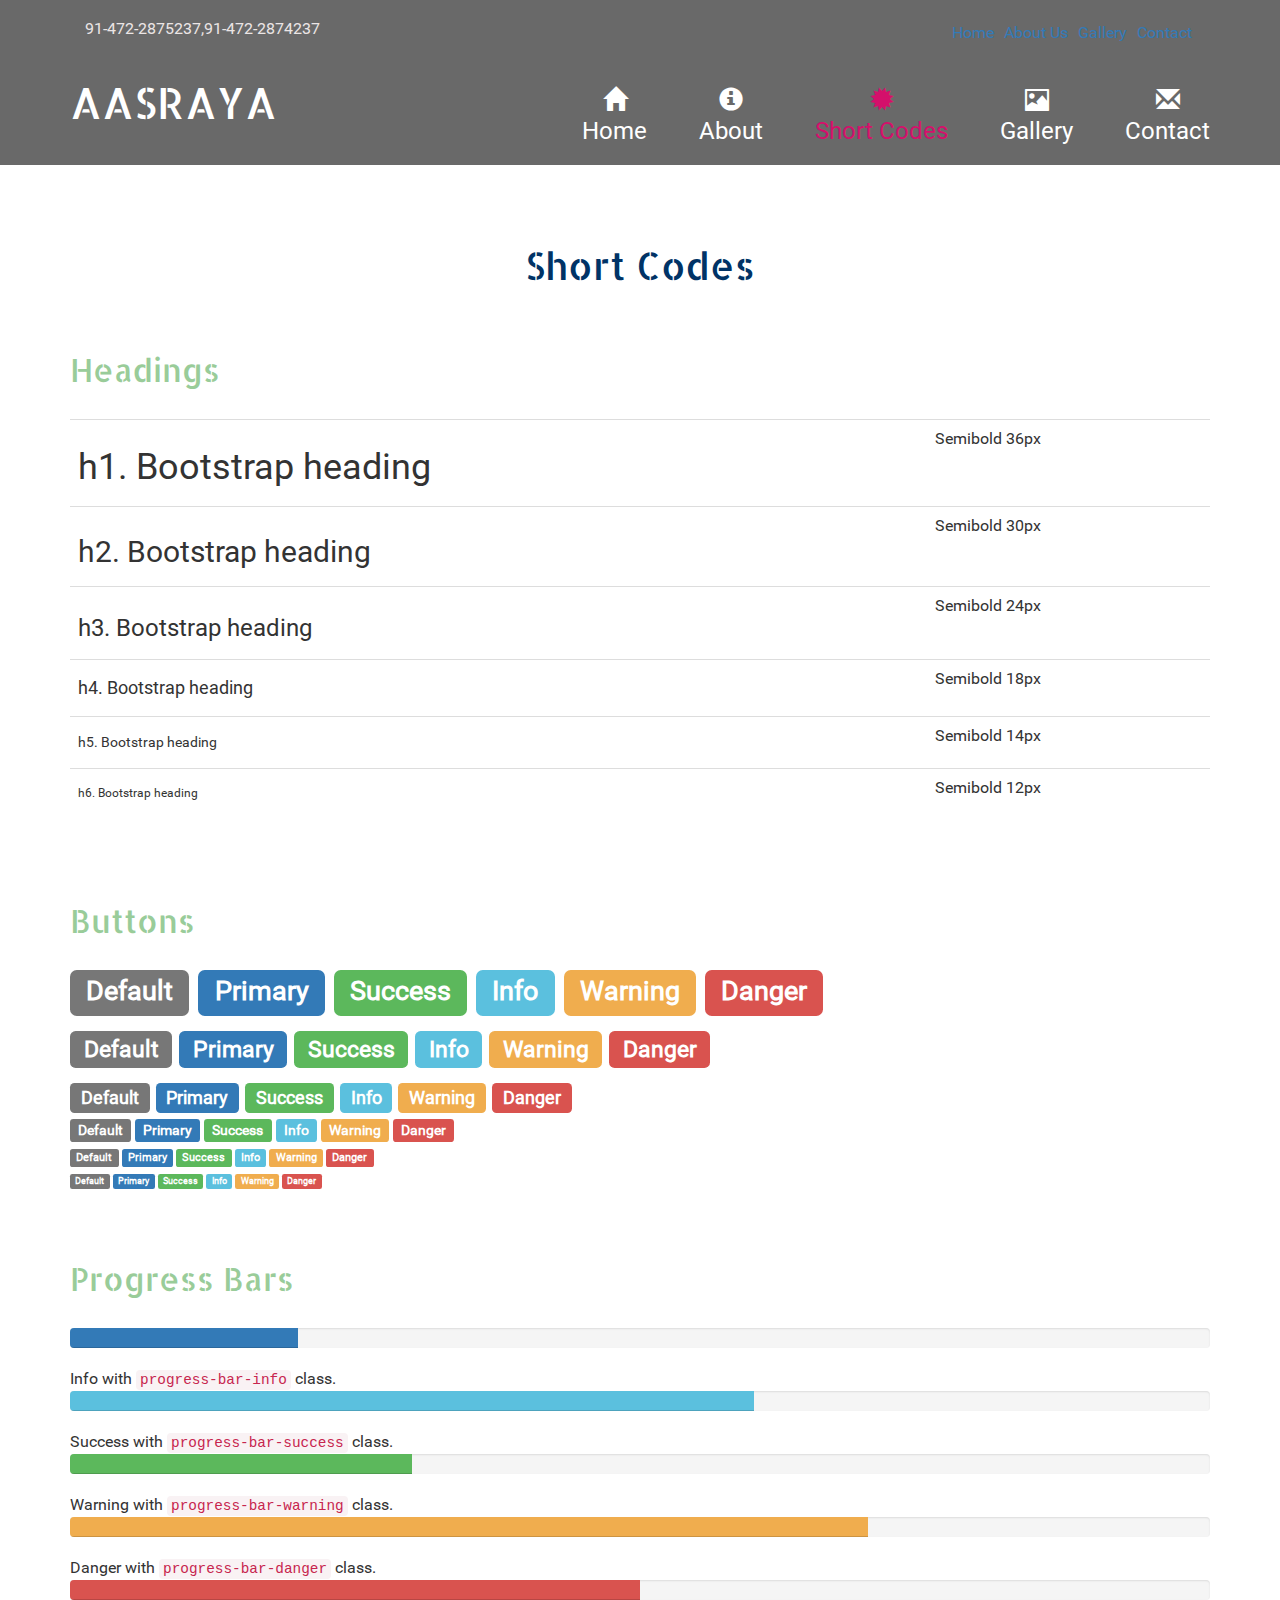
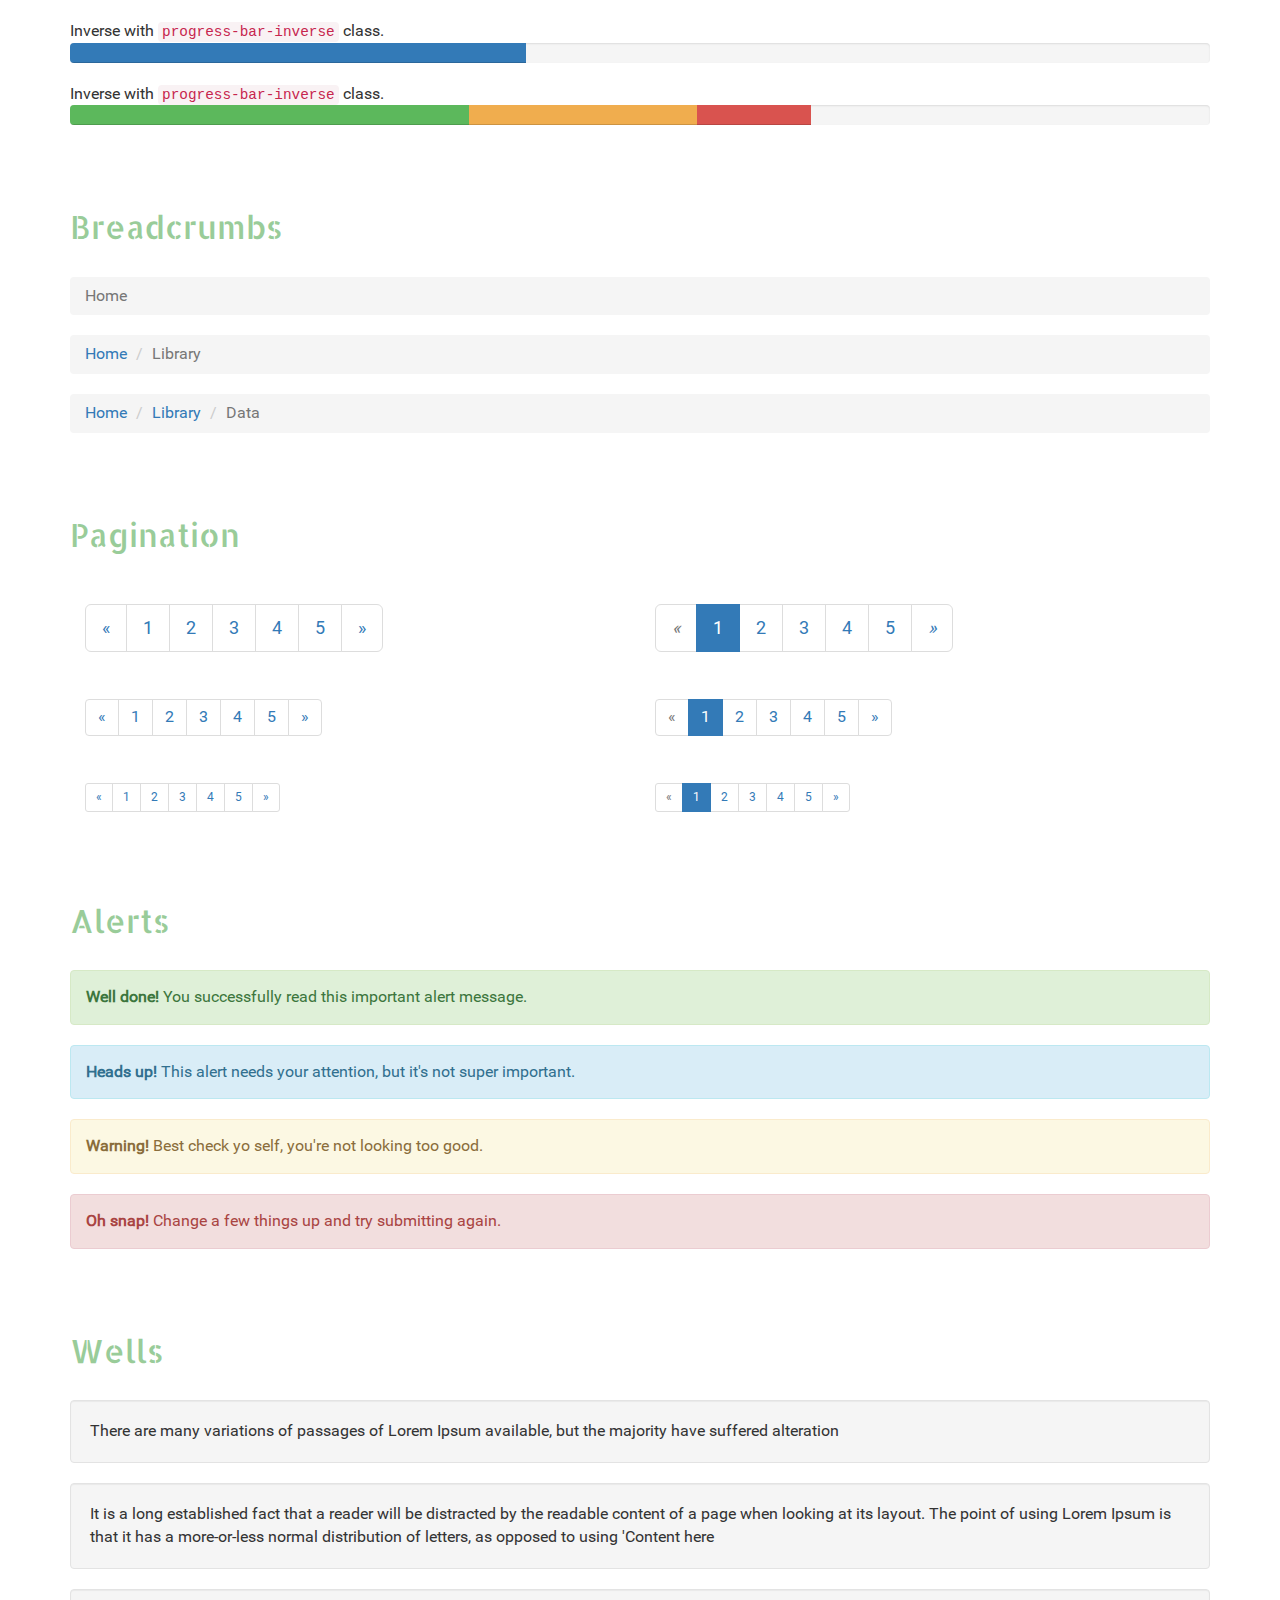
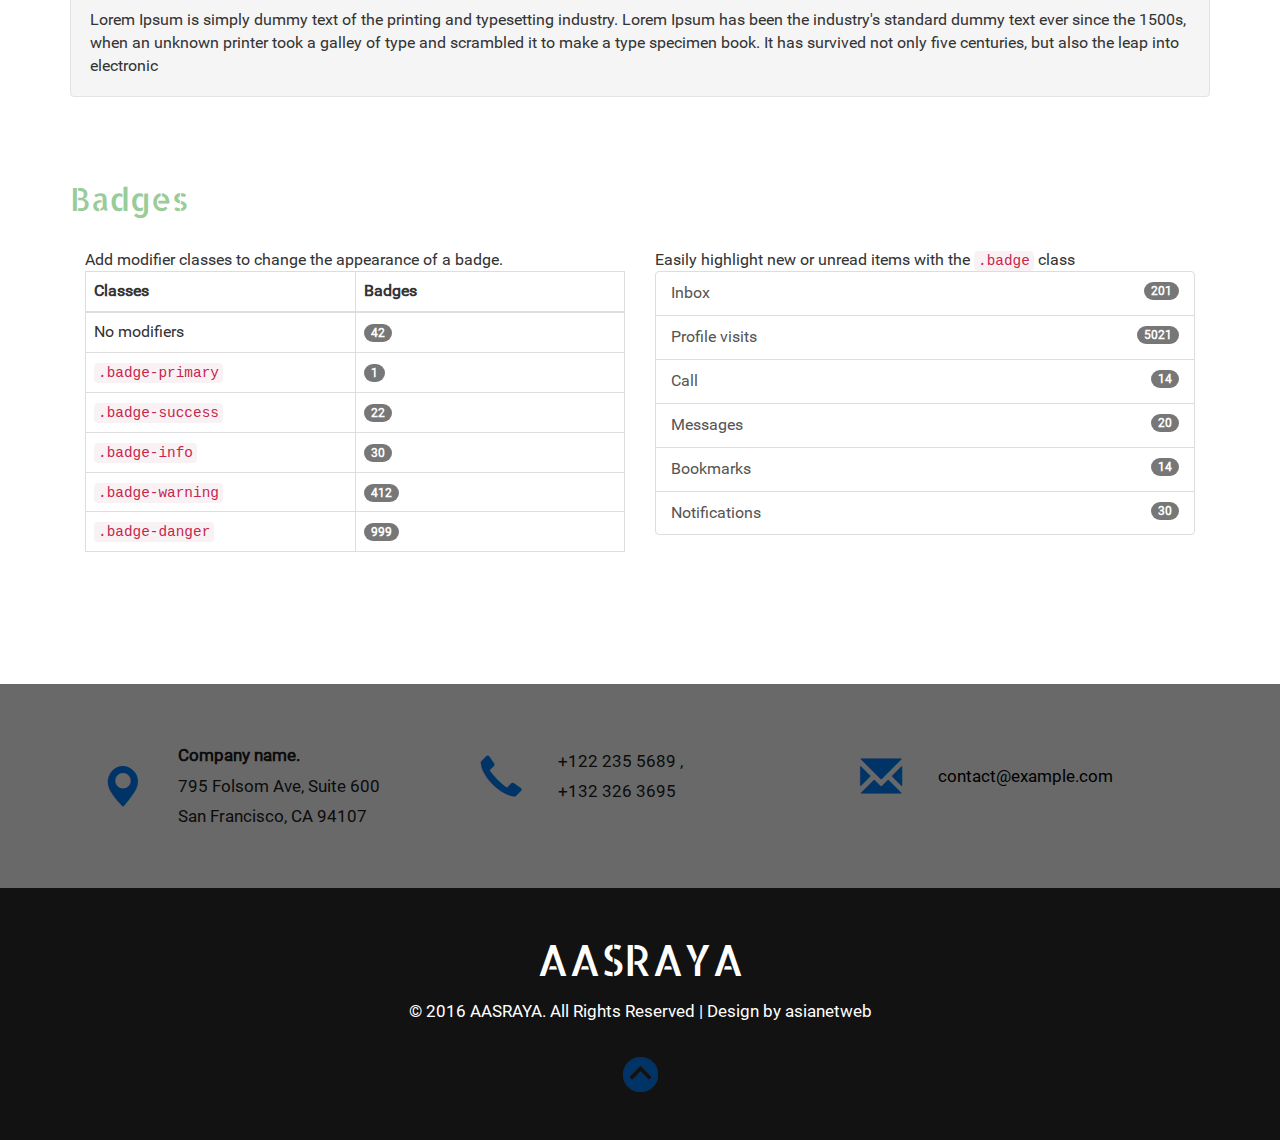
<file: typo.html>
<!--A Design by asianetweb
Author: W3layout
Author URL: http://asianetweb.com
License: Creative Commons Attribution 3.0 Unported
License URL: http://creativecommons.org/licenses/by/3.0/
-->
<!DOCTYPE html>
<html>
<head>
<title>AASRAYA a Society & People Category Flat Bootstrap Responsive Website Template | Short Codes :: asianetweb</title>
<meta name="viewport" content="width=device-width, initial-scale=1">
<meta http-equiv="Content-Type" content="text/html; charset=utf-8" />
<!--head-->
<script type="application/x-javascript"> addEventListener("load", function() { setTimeout(hideURLbar, 0); }, false); function hideURLbar(){ window.scrollTo(0,1); } </script>
<link href="css/bootstrap.css" rel='stylesheet' type='text/css' />
<link href="css/style.css" rel='stylesheet' type='text/css' />
<script src="js/jquery.min.js"></script>
<!--start-smoth-scrolling-->
<script type="text/javascript" src="js/move-top.js"></script>
<script type="text/javascript" src="js/easing.js"></script>
<script type="text/javascript">
			jQuery(document).ready(function($) {
				$(".scroll").click(function(event){		
					event.preventDefault();
					$('html,body').animate({scrollTop:$(this.hash).offset().top},1000);
				});
			});
		</script>
<!--start-smoth-scrolling-->
</head>
<body>
	<!--head-->
	<div class="head" id="home">
		<div class="container">
			<div class="head-top">
				<div class="col-md-6 h-left">
					<p>91-472-2875237,91-472-2874237</p>
				</div>
				<div class="col-md-6 h-right">
					<ul>
							<li><a href="index.html"  class="active"></span>Home</a></li>
							<li><a href="about.html"></span>About Us</a></li>	
							<li><a href="gallery.html"></span>Gallery</a></li>								
							<li><a href="contact.html"></span>Contact</a></li>
							<div class="clearfix"> </div>
						</ul>
				</div>
				<div class="clearfix"></div>
			</div>	
		</div>
	</div>
	<!--head-->
	<!--header-->	
	<div class="header">
		<div class="container">
			<div class="header-main">
				<div class="logo">
					<a href="index.html"><h1>AASRAYA</h1></a>
				</div>
				<div class="head-right">	   		
					<div class="top-nav">
						<span class="menu"><img src="images/nav-icon.png" alt=""> </span>
						<ul>
							<li><a href="index.html"><span class="glyphicon glyphicon-home"></span>Home</a></li>
							<li><a href="about.html"><span class="glyphicon glyphicon-info-sign"></span>About</a></li>							
							<li><a href="typo.html"  class="active"><span class="glyphicon glyphicon-certificate"></span>Short Codes</a></li>	
							<li><a href="gallery.html"><span class="glyphicon glyphicon-picture"></span>Gallery</a></li>								
							<li><a href="contact.html"><span class="glyphicon glyphicon-envelope"></span>Contact</a></li>
							<div class="clearfix"> </div>
						</ul>
						<!--script-->
					<script>
						$("span.menu").click(function(){
							$(".top-nav ul").slideToggle(500, function(){
							});
						});
					</script>
					</div>
				</div>
				<div class="clearfix"> </div>
			</div>	
		</div>
	</div>
	<!--//header-->
	<!--typo-starts-->
	<div class="pages">
		<div class="container">
			<div class="pages-top heading">
				<h2>Short Codes</h2>
			</div>
			<div class="typo-bottom">
				<div class="headdings">
					<h3 class="ghj">Headings</h3>
						<div class="bs-example">
							<table class="table">
							  <tbody>
								<tr>
								  <td><h1 class="hd" id="h1.-bootstrap-heading">h1. Bootstrap heading<a class="anchorjs-link" href="#h1.-bootstrap-heading"><span class="anchorjs-icon"></span></a></h1></td>
								  <td class="type-info">Semibold 36px</td>
								</tr>
								<tr>
								  <td><h2 class="hd" id="h2.-bootstrap-heading">h2. Bootstrap heading<a class="anchorjs-link" href="#h2.-bootstrap-heading"><span class="anchorjs-icon"></span></a></h2></td>
								  <td class="type-info">Semibold 30px</td>
								</tr>
								<tr>
								  <td><h3 class="hd" id="h3.-bootstrap-heading">h3. Bootstrap heading<a class="anchorjs-link" href="#h3.-bootstrap-heading"><span class="anchorjs-icon"></span></a></h3></td>
								  <td class="type-info">Semibold 24px</td>
								</tr>
								<tr>
								  <td><h4 class="hd" id="h4.-bootstrap-heading">h4. Bootstrap heading<a class="anchorjs-link" href="#h4.-bootstrap-heading"><span class="anchorjs-icon"></span></a></h4></td>
								  <td class="type-info">Semibold 18px</td>
								</tr>
								<tr>
								  <td><h5 class="hd" id="h5.-bootstrap-heading">h5. Bootstrap heading<a class="anchorjs-link" href="#h5.-bootstrap-heading"><span class="anchorjs-icon"></span></a></h5></td>
								  <td class="type-info">Semibold 14px</td>
								</tr>
								<tr>
								  <td><h6 class="hd">h6. Bootstrap heading</h6></td>
								  <td class="type-info">Semibold 12px</td>
								</tr>
							  </tbody>
							</table>
						</div>
				</div>
				<div class="Buttons">
					<h3 class="ghj">Buttons</h3>
					  <h1 class="b1">
						<a href="#"><span class="label label-default">Default</span></a>
						<a href="#"><span class="label label-primary">Primary</span></a>
						<a href="#"><span class="label label-success">Success</span></a>
						<a href="#"><span class="label label-info">Info</span></a>
						<a href="#"><span class="label label-warning">Warning</span></a>
						<a href="#"><span class="label label-danger">Danger</span></a>
					  </h1>
					  <h2 class="b2">
						<a href="#"><span class="label label-default">Default</span></a>
						<a href="#"><span class="label label-primary">Primary</span></a>
						<a href="#"><span class="label label-success">Success</span></a>
						<a href="#"><span class="label label-info">Info</span></a>
						<a href="#"><span class="label label-warning">Warning</span></a>
						<a href="#"><span class="label label-danger">Danger</span></a>
					  </h2>
					  <h3 class="b3">
						<a href="#"><span class="label label-default">Default</span></a>
						<a href="#"><span class="label label-primary">Primary</span></a>
						<a href="#"><span class="label label-success">Success</span></a>
						<a href="#"><span class="label label-info">Info</span></a>
						<a href="#"><span class="label label-warning">Warning</span></a>
						<a href="#"><span class="label label-danger">Danger</span></a>
					  </h3>
					  <h4 class="b4">
						<a href="#"><span class="label label-default">Default</span></a>
						<a href="#"><span class="label label-primary">Primary</span></a>
						<a href="#"><span class="label label-success">Success</span></a>
						<a href="#"><span class="label label-info">Info</span></a>
						<a href="#"><span class="label label-warning">Warning</span></a>
						<a href="#"><span class="label label-danger">Danger</span></a>
					  </h4>
					  <h5 class="b5">
						<a href="#"><span class="label label-default">Default</span></a>
						<a href="#"><span class="label label-primary">Primary</span></a>
						<a href="#"><span class="label label-success">Success</span></a>
						<a href="#"><span class="label label-info">Info</span></a>
						<a href="#"><span class="label label-warning">Warning</span></a>
						<a href="#"><span class="label label-danger">Danger</span></a>
					  </h5>
					  <h6 class="b6">
						<a href="#"><span class="label label-default">Default</span></a>
						<a href="#"><span class="label label-primary">Primary</span></a>
						<a href="#"><span class="label label-success">Success</span></a>
						<a href="#"><span class="label label-info">Info</span></a>
						<a href="#"><span class="label label-warning">Warning</span></a>
						<a href="#"><span class="label label-danger">Danger</span></a>
					  </h6>
				</div>
				<div class="progress-bars">
				 <h3 class="ghj">Progress Bars</h3>
					 <div class="tab-content">
						  <div class="tab-pane active" id="domprogress">
							  <div class="progress">    
								<div class="progress-bar progress-bar-primary" style="width: 20%"></div>
							  </div>
							  <p>Info with <code>progress-bar-info</code> class.</p>
							  <div class="progress">    
								<div class="progress-bar progress-bar-info" style="width: 60%"></div>
							  </div>
							  <p>Success with <code>progress-bar-success</code> class.</p>
							  <div class="progress">
								<div class="progress-bar progress-bar-success" style="width: 30%"></div>
							  </div>
							  <p>Warning with <code>progress-bar-warning</code> class.</p>
							  <div class="progress">
								<div class="progress-bar progress-bar-warning" style="width: 70%"></div>
							  </div>
							  <p>Danger with <code>progress-bar-danger</code> class.</p>
							  <div class="progress">
								<div class="progress-bar progress-bar-danger" style="width: 50%"></div>
							  </div>
							  <p>Inverse with <code>progress-bar-inverse</code> class.</p>
							  <div class="progress">
								<div class="progress-bar progress-bar-inverse" style="width: 40%"></div>
							  </div>
							   <p>Inverse with <code>progress-bar-inverse</code> class.</p>
							  <div class="progress">
								<div class="progress-bar progress-bar-success" style="width: 35%"><span class="sr-only">35% Complete (success)</span></div>
								<div class="progress-bar progress-bar-warning" style="width: 20%"><span class="sr-only">20% Complete (warning)</span></div>
								<div class="progress-bar progress-bar-danger" style="width: 10%"><span class="sr-only">10% Complete (danger)</span></div>
							  </div>
						</div>
				   </div>
				</div>
				<div class="bread-crumbs">
					 <h3 class="ghj">Breadcrumbs</h3>
					   <ol class="breadcrumb">
					  <li class="active">Home</li>
					</ol>
					<ol class="breadcrumb">
					  <li><a href="#">Home</a></li>
					  <li class="active">Library</li>
					</ol>
					<ol class="breadcrumb">
					  <li><a href="#">Home</a></li>
					  <li><a href="#">Library</a></li>
					  <li class="active">Data</li>
					</ol>
				</div>
				<div class="pagenatin">
					<h3 class="ghj">Pagination</h3>
						<div class="col-md-6">
						  <nav>
						  <ul class="pagination pagination-lg">
							<li><a href="#" aria-label="Previous"><span aria-hidden="true">«</span></a></li>
							<li><a href="#">1</a></li>
							<li><a href="#">2</a></li>
							<li><a href="#">3</a></li>
							<li><a href="#">4</a></li>
							<li><a href="#">5</a></li>
							<li><a href="#" aria-label="Next"><span aria-hidden="true">»</span></a></li>
						  </ul>
						  </nav>
						  <nav>
						  <ul class="pagination">
							<li><a href="#" aria-label="Previous"><span aria-hidden="true">«</span></a></li>
							<li><a href="#">1</a></li>
							<li><a href="#">2</a></li>
							<li><a href="#">3</a></li>
							<li><a href="#">4</a></li>
							<li><a href="#">5</a></li>
							<li><a href="#" aria-label="Next"><span aria-hidden="true">»</span></a></li>
						  </ul>
						  </nav>
						  <nav>
							<ul class="pagination pagination-sm">
								<li><a href="#" aria-label="Previous"><span aria-hidden="true">«</span></a></li>
								<li><a href="#">1</a></li>
								<li><a href="#">2</a></li>
								<li><a href="#">3</a></li>
								<li><a href="#">4</a></li>
								<li><a href="#">5</a></li>
								<li><a href="#" aria-label="Next"><span aria-hidden="true">»</span></a></li>
							</ul>
						  </nav>
						</div>
						<div class="col-md-6">
							<nav>
								<ul class="pagination pagination-lg">
										<li class="disabled"><a href="#"><i class="fa fa-angle-left">«</i></a></li>
										<li class="active"><a href="#">1</a></li>
										<li><a href="#">2</a></li>
										<li><a href="#">3</a></li>
										<li><a href="#">4</a></li>
										<li><a href="#">5</a></li>
										<li><a href="#"><i class="fa fa-angle-right">»</i></a></li>
								</ul>
							</nav>
							<nav>
							  <ul class="pagination">
								<li class="disabled"><a href="#" aria-label="Previous"><span aria-hidden="true">«</span></a></li>
								<li class="active"><a href="#">1 <span class="sr-only">(current)</span></a></li>
								<li><a href="#">2</a></li>
								<li><a href="#">3</a></li>
								<li><a href="#">4</a></li>
								<li><a href="#">5</a></li>
								<li><a href="#" aria-label="Next"><span aria-hidden="true">»</span></a></li>
							 </ul>
							</nav>
							<nav>
								 <ul class="pagination pagination-sm">
									<li class="disabled"><a href="#"><i class="fa fa-angle-left"></i>«</a></li>
									<li class="active"><a href="#">1</a></li>
									<li><a href="#">2</a></li>
									<li><a href="#">3</a></li>
									<li><a href="#">4</a></li>
									<li><a href="#">5</a></li>
									<li><a href="#"><i class="fa fa-angle-right"></i>»</a></li>
								</ul>
							</nav>
						</div>
						<div class="clearfix"> </div>
				</div>
				<div class="alerts">
				  <h3 class="ghj">Alerts</h3>
				   <div class="alert alert-success" role="alert">
						<strong>Well done!</strong> You successfully read this important alert message.
				   </div>
				   <div class="alert alert-info" role="alert">
						<strong>Heads up!</strong> This alert needs your attention, but it's not super important.
				   </div>
				   <div class="alert alert-warning" role="alert">
						<strong>Warning!</strong> Best check yo self, you're not looking too good.
				   </div>
				   <div class="alert alert-danger" role="alert">
						<strong>Oh snap!</strong> Change a few things up and try submitting again.
				   </div>
				</div>
				<div class="distracted">
				  <h3 class="ghj">Wells</h3>
					   <div class="well">
						There are many variations of passages of Lorem Ipsum available, but the majority have suffered alteration
					   </div>
					   <div class="well">
						It is a long established fact that a reader will be distracted by the readable content of a page when looking at its layout. The point of using Lorem Ipsum is that it has a more-or-less normal distribution of letters, as opposed to using 'Content here
					   </div>
					   <div class="well">
						Lorem Ipsum is simply dummy text of the printing and typesetting industry. Lorem Ipsum has been the industry's standard dummy text ever since the 1500s, when an unknown printer took a galley of type and scrambled it to make a type specimen book. It has survived not only five centuries, but also the leap into electronic
					   </div>
				</div>
			<div class="appearance">
				 <h3 class="ghj">Badges</h3>
					<div class="col-md-6">
						<p>Add modifier classes to change the appearance of a badge.</p>
						  <table class="table table-bordered">
							<thead>
								<tr>
									<th>Classes</th>
									<th>Badges</th>
								</tr>
							</thead>
							<tbody>
								<tr>
									<td>No modifiers</td>
									<td><span class="badge">42</span></td>
								</tr>
								<tr>
									<td><code>.badge-primary</code></td>
									<td><span class="badge badge-primary">1</span></td>
								</tr>
								<tr>
									<td><code>.badge-success</code></td>
									<td><span class="badge badge-success">22</span></td>
								</tr>
								<tr>
									<td><code>.badge-info</code></td>
									<td><span class="badge badge-info">30</span></td>
								</tr>
								<tr>
									<td><code>.badge-warning</code></td>
									<td><span class="badge badge-warning">412</span></td>
								</tr>
								<tr>
									<td><code>.badge-danger</code></td>
									<td><span class="badge badge-danger">999</span></td>
								</tr>
							</tbody>
						</table>                    
					</div>
					<div class="col-md-6">
					  <p>Easily highlight new or unread items with the <code>.badge</code> class</p>
						<div class="list-group list-group-alternate"> 
							<a href="#" class="list-group-item"><span class="badge">201</span> <i class="ti ti-email"></i> Inbox </a> 
							<a href="#" class="list-group-item"><span class="badge badge-primary">5021</span> <i class="ti ti-eye"></i> Profile visits </a> 
							<a href="#" class="list-group-item"><span class="badge">14</span> <i class="ti ti-headphone-alt"></i> Call </a> 
							<a href="#" class="list-group-item"><span class="badge">20</span> <i class="ti ti-comments"></i> Messages </a> 
							<a href="#" class="list-group-item"><span class="badge badge-warning">14</span> <i class="ti ti-bookmark"></i> Bookmarks </a> 
							<a href="#" class="list-group-item"><span class="badge badge-danger">30</span> <i class="ti ti-bell"></i> Notifications </a> 
						</div>
					</div>
				   <div class="clearfix"> </div>
				</div>
			</div>		
		</div>	
	</div>	
	<!--typo-ends-->
	<!--address-starts-->
	<div class="address">
		<div class="container">
			<div class="address-top">
				<div class="col-md-4 add-left">
					<span class="glyphicon glyphicon-map-marker" aria-hidden="true"></span>
					<p><label>Company name.</label>
						795 Folsom Ave, Suite 600
						San Francisco, CA 94107</p>
				</div>
				<div class="col-md-4 add-left">
					<span class="glyphicon glyphicon-earphone" aria-hidden="true"></span>
					<p>+122 235 5689 , 
					<br>+132 326 3695</p>
				</div>
				<div class="col-md-4 add-left">
					<span class="glyphicon glyphicon-envelope" aria-hidden="true"></span>
					<p><a href="mailto:example@email.com">contact@example.com</a></p>
				</div>
				<div class="clearfix"></div>
			</div>
		</div>
	</div>
	<!--address-end-->
	<!--footer-starts-->
	<div class="footer">
		<div class="container">
			<div class="footer-top">
				<a href="index.html"><h3>AASRAYA</h3></a>
				<p>© 2016 AASRAYA. All Rights Reserved | Design by  <a href="http://asianetweb.com/" target="_blank">asianetweb</a> </p>
				<a href="#home" class="scroll"><img src="images/top-arrow.png" alt="" /></a>
			</div>
		</div>
	</div>
	<!--footer-end-->
</body>
</html>
</file>
<file: css/style.css>
/*--
Author: asianetweb
Author URL: http://asianetweb.com
License: Creative Commons Attribution 3.0 Unported
License URL: http://creativecommons.org/licenses/by/3.0/
--*/
@font-face {
    font-family: 'Roboto-Regular';
    src:url(../fonts/Roboto-Regular.ttf) format('truetype');
}
@font-face {
    font-family: 'AllertaStencil-Regular';
    src:url(../fonts/AllertaStencil-Regular.ttf) format('truetype');
}
html, body{
    font-size: 100%;
	background:	#fff;
}
body {
	font-size: 100%;
	font-family: 'Roboto-Regular';
}
body a{
	transition: 0.5s all ease;
	-webkit-transition: 0.5s all ease;
	-moz-transition: 0.5s all ease;
	-o-transition: 0.5s all ease;
	-ms-transition: 0.5s all ease;
}
p{
	margin:0;
}
ul,label{
	margin:0;
	padding:0;
}
body a:hover{
	text-decoration:none;
}
/*--Head-Starts--*/
.head {
    padding: 18px 0px;
    background: dimgrey;
}
.header {
    background-color: dimgrey;

}

.h-left{
	text-align:left;
}
.h-right {
	text-align:right;
}
.h-left p {
    color: rgb(235, 229, 229);
    font-size: 16px;
}
.h-right ul {
    padding: 0;
    margin-top: 4px;
}
.h-right ul li {
    list-style: none;
    display: inline-block;
    margin: 0 3px;
}
.h-right ul li a span {
    background: url(../images/social.png) no-repeat;
    width: 16px;
    height: 16px;
    display: block;
}
.h-right ul li a span:hover{
    transform: rotatex(360deg);
    -webkit-transform: rotatex(360deg);
    -moz-transform: rotatex(360deg);
    -o-transform: rotatex(360deg);
    -ms-transform: rotatex(360deg);
    transition: 0.5s all ease;
    -webkit-transition: 0.5s all ease;
    -moz-transition: 0.5s all ease;
    -o-transition: 0.5s all ease;
    -ms-transition: 0.5s all ease;
}
.h-right ul li a span.fb{
	background-position:0px 0px;
}
.h-right ul li a span.twit{
	background-position:-16px 0px;
}
.h-right ul li a span.pin{
	background-position:-32px 0px;
}
.h-right ul li a span.rss{
	background-position:-48px 0px;
}
/*--Head-end--*/
/*--Header-Starts--*/
.logo  {
	float:left;
}
.logo a h1{
	font-size:2.7em;
	color:#fff;
	margin:0;
	font-family: 'AllertaStencil-Regular';
}
.logo a:hover{
	text-decoration:none;
}
.top-nav {
    margin-top: 1.1%;
   
}
.head-right{
	float: right;
}
.header {
    padding: 1.3em 0;
}

.top-nav ul li {
	display:inline-block;
}
.top-nav span.menu {
  display: none;
}
.top-nav ul li  a {
	display: inline-block;
	color: #fff;
	text-decoration: none;		
	font-size: 1.5em;
	margin: 0em 0em 0 2em;
}
.top-nav ul li a span {
    display: block;
    text-align: center;
    margin-bottom: 4px;
}
.top-nav ul li a:hover,.top-nav ul li a.active{
	color:#d4106b;
}
@media(max-width:768px){
span.menu{
	display: block;
	text-align: right;
	cursor: pointer;
	position: relative;
}
.top-nav ul{
	display: none;
	position:absolute;
	width: 100%;
	z-index: 9999;
	left: 0%;
	margin:1.1em 0em;
	background:#1a1d2b;
	border:0;
}
.top-nav span.menu{
	display: block;
}
.top-nav ul li{
	display: block;
	float:none;
	text-align: center;
}
.top-nav ul li a{
	color:#fff;
	display:block;
	margin:0;
	background: none;
	border:none;
	padding:0.4em;
}
}
/*--Header-Ends--*/
/*--banner-starts--*/
.banner{
	background:url(../images/bnr3.jpg) no-repeat;
	min-height:650px;
	background-size:cover;
	-webkit-background-size:cover;
	-moz-background-size:cover;
	-o-background-size:cover;
	-ms-background-size:cover;
}
.banner-text {
    margin-top: 24%;
    width: 43%;
    text-align: center;
    position: relative;
    float: right;
}
.banner-text h3 {
    color: #fff;
    padding: 10px 20px 61px 20px;
    background: #2f3841;
    font-size: 2em;
	margin:0;
	font-family: 'AllertaStencil-Regular';
}
.banner-text p {
    background: #99cc99;
    color: #fff;
    font-size: 1.6em;
    padding: 6px 55px;
    position: absolute;
    top: 57px;
    right: 0px;
}
/*--banner-Ends--*/
/*--welcome-starts--*/
.welcome{
	padding:6em 0px;
}
.heading h2,.heading h3 {
    color: #003366;
    font-size: 2.5em;
    margin: 0;
    font-family: 'AllertaStencil-Regular';
}
.welcome-left h5 {
    color: #282b28;
    font-size: 1.32em;
    margin: 2px 0 0 0;
    font-family: 'AllertaStencil-Regular';
}
.welcome-left p{
	font-size:16px;
	color:rgb(17, 16, 16);
	line-height:1.8em;
	margin-top:15px;
}
.wel-left{
	width:20%;
	float:left;
}
.wel-right{
	width:78%;
	float:right;
}
.wel-left span{
	font-size:3em;
	color:#003366;
}
.wel-right h4 {
    color: #003366;
    margin: 0;
    font-size: 2rem;
    font-family: 'AllertaStencil-Regular';
}
.welcome-two{
	margin-top:20px;
}
/*--welcome-ends--*/
/*--letter-starts--*/
.letter-top {
    background: #99cc99;
    padding: 2.5em 0px;
    text-align: center;
}
.letter-top h3{
	color:#fff;
}
.letter-bottom{
	margin-top:3%;
}
.letter-bottom form input[type="text"] {
    width: 31%;
    color: rgba(255, 255, 255, 0.52);
    background: none;
    padding: 10px 10px;
    outline: none;
    border: 1px solid #fff;
    font-size: 13px;
    margin: 0;
    border-right: none;
    margin-right: -4px;
}
.letter-bottom form input[type=submit] {
    color: #fff;
    padding: 9px 30px;
    font-size: 14px;
    cursor: pointer;
    border: 1px double #003366;
    margin: 0 0 0 0px;
    outline: none;
    background: #003366;
}
.letter-bottom form input[type=submit]:hover{
	color:#003366;
	background:#fff;
	border: 1px double #fff;
	transition: 0.5s all ease;
	-webkit-transition: 0.5s all ease;
	-moz-transition: 0.5s all ease;
	-o-transition: 0.5s all ease;
	-ms-transition: 0.5s all ease;
}
/*--letter-ends--*/
/*--team-starts--*/
.team{
	padding:6em 0px;
}
.team-top{
	text-align:center;
}

.team-bottom{
	margin-top:4%;
}
.captn h4 {
    color: #fff;
    font-size: 1.2em;
    margin: 0px;
	font-family: 'AllertaStencil-Regular';
}
.captn p {
    font-size: 16px;
    margin-top: 3px;
}
.team-left a .captn {
    display: inline-block;
    height: 100%;
    width: 100%;
    color: #ffffff;
    position: absolute;
    bottom: -99%;
    right: 0;
    background-color: #003366;
    padding: 7% 10%;
    text-align: center;
    -o-transition: all 0.3s ease;
    -moz-transition: all 0.3s ease;
    -ms-transition: all 0.3s ease;
    -webkit-transition: all 0.3s ease;
    transition: all 0.3s ease;
}
.team-left a:hover .captn {
    width: 100%;
    bottom: -74%;
    padding: 7% 10%;
}
.team-left a {
	overflow: hidden;
	position: relative;
	display: block;
}
.team-text {
    text-align: center;
    margin: 17px 0px;
}
.team-text h5 {
     color: #003366;
    font-size: 1.45em;
    margin: 0;
	/* font-family: 'AllertaStencil-Regular'; */
}
.team-text p{
	font: size 1rem;;
	color:rgb(14, 12, 12);
	margin-top:3px;
}
.team-left img{
	width:100%;
}
/*--team-ends--*/
.content{
    display: flex;
    justify-content: center;
    flex-direction: row;
    flex-wrap: wrap;
    margin-top: 0px;
    height: 100%;
    background: white;
    position: relative;
}
.content .box{
    width: 240px;
    margin: 20px;
}
.content .box h3{
    color:#003366 ;
}
/*--address-starts--*/
.address{
	padding:4rem 0px;
    display:flex ;
    background-color: dimgrey;
}
.address .address-top{
   
    display: flex;
    justify-content: center;
    flex-direction: row;
    flex-wrap: wrap;
    margin-top: 0px;
   
}
.address .box{
    width: 240px;
    margin: 20px;
    text-align: center;
   
}
.address .box h3{
    text-align: center;
    color: black;
}
.address .box p{
    text-align: center;
    color: black;
}
.add-left span {
    font-size: 2.6em;
    color: #003366;
    padding: 15px;
    /* border: 5px solid #0f0e0e; */
	display:inline-block;
	vertical-align:middle;
}
.add-left p {
    font-size: 17px;
    line-height: 1.8em;
    color: #0c0c0c;
    display: inline-block;
    vertical-align: middle;
    width: 60%;
    margin-left: 17px;
}
.add-left p a{
	color:#000000;
}
.add-left p a:hover{
	text-decoration:none;
	color:#003366;
}
.add-left p label{
	display:block;
}
/*--address-ends--*/
/*--footer-starts--*/
.footer{
	background:rgb(19, 18, 18);
	padding:3em 0px;
	text-align:center;
}
.footer-top a h3{
	font-size: 2.7em;
    color: #fff;
    margin: 0;
    font-family: 'AllertaStencil-Regular';
}
.footer-top p{
	font-size:17px;
	color:#fff;
	margin-top:15px;
}
.footer-top p a{
	color:#fff;
}
.footer-top p a:hover{
	color:#232629;
	transition: 0.5s all ease;
	-webkit-transition: 0.5s all ease;
	-moz-transition: 0.5s all ease;
	-o-transition: 0.5s all ease;
	-ms-transition: 0.5s all ease;
}
.footer-top a img{
	margin-top:3%;
}
/*--footer-ends--*/
/*--events-starts--*/
.events-top{
	text-align:center;
}
.events-bottom{
	margin-top:4%;
}
.event-left img,.event-right img{
	width:100%;
}
.events-top p, .contact-form p, .why-top p {
    color: #999;
    line-height: 1.8em;
    width: 70%;
    margin: 10px auto 0;
    font-size: 16px;
}
.event h4 {
    font-size: 1.32em;
    margin: 0px 0 0 0;
    color: #003366;
    font-family: 'AllertaStencil-Regular';
}
.event p{
	font-size: 16px;
    color: rgb(19, 18, 18);
    line-height: 1.8em;
    margin-top: 8px;
}
.event-right h4 {
    font-size: 1.2em;
    margin: 10px 0 0 0;
    color: #003366;
    font-family: 'AllertaStencil-Regular';
}
.e-2 {
    margin-top: 13%;
}
.event {
    background: rgba(93, 92, 92, 0.06);
    padding: 15px 20px;
}
.event-left{
	position:relative;
}
.date {
    position: absolute;
    top: 0px;
    right: 15px;
}
.date p {
    padding: 8px 15px;
    background: #003366;
    color: #fff;
    font-size: 18px;
}
/*--events-ends--*/
/*--help-starts--*/
.help{
	padding:6em 0px;
}

.help-left img{
	width:100%;
   
}
.help-left{
	width:50%;
	float:left;
}

.help-right {
    width: 50%;
    float: left;
    background: #003366;
 text-align: left;
    padding: 5.27% 3.5%;
}
.help-right h3{
	color:#fff;
}
.help-right h5{
	color:#fff;
	margin:6px 0 0 0;
	font-family: 'AllertaStencil-Regular';
	font-size:21px;
}
.help-right p {
    font-size: 16px;
    color: #fff;
    line-height: 1.8em;
    margin-top: 27px;
    width: 90%;
}

.tool {
    position: absolute;
    top: 110px;
    left: -36.65%;
}
a.tooltips {
    position: relative;
    display: inline;
}

a.tooltips span {
    position: absolute;
}
a.tooltips span:before {
    content: '';
    position: absolute;
    top: 0;
    left: 0%;
    margin-left: 0;
    width: 0;
    height: 0;
    /* border-top: 195px solid #036; */
    /* border-right: 0px solid #003366; */
    border-left: 416px solid transparent;
    transform: rotate(90deg);
}
.help-right{
	position:relative;
    height: 80%;

}

.gpay img{
    width: 70%;
    position: relative;
}
/*--slide-ends--*/
/*--typo-start--*/
.pages {
	padding: 6em 0px;
}
.headdings, .Buttons, .progress-bars, .alerts, .bread-crumbs, .pagenatin, .appearance, .distracted {
	padding: 2em 0;
}
h3.ghj {
    font-size: 2em;
	margin: 0 0 1em 0;
	color: #99cc99;
    font-family: 'AllertaStencil-Regular';
}
.pages-top{
	text-align:center;
}
.typo-bottom{
	margin-top:4%;
}
.table tr th {
    width: 50%;
}
/*--typo-end--*/
/*--gallery-starts--*/
.gallery{
	padding:6em 0px;
}
.gallery-bottom{
	margin-top:4%;
}
.gallery-bottom img{
	width:100%;
}
.g-left,.g-right{
    padding: 0 2px;
}

.g-2{
	padding-top:4px;
}
.gallery-top{
	text-align:center;
}
/* Common style */
.grid figure {
	position: relative;
	float: left;
	overflow: hidden;
	background: rgba(26, 23, 23, 0.59);
	text-align: center;
	cursor: pointer;
}

.grid figure img {
	position: relative;
	display: block;
	min-height: 100%;
	max-width: 100%;
	opacity: 0.8;
}

.grid figure figcaption {
	padding: 2em;
	color: #fff;
	font-size: 1.25em;
	-webkit-backface-visibility: hidden;
	backface-visibility: hidden;
}

.grid figure figcaption::before,
.grid figure figcaption::after {
	
}

.grid figure figcaption,
.grid figure figcaption > a {
	position: absolute;
	top: 0;
	left: 0;
	width: 100%;
	height: 100%;
}

/* Anchor will cover the whole item by default */
/* For some effects it will show as a button */
.grid figure figcaption > a {
	z-index: 1000;
	text-indent: 200%;
	white-space: nowrap;
	font-size: 0;
	opacity: 0;
}

.grid figure h2 {
    font-size: 1.2em;
	margin:0;
}
.grid figure h2 span {
	font-weight: 800;
}
.grid figure p {
	font-size: 68.5%;
	margin-top:3px;
}
/*---------------*/
/***** Oscar *****/
/*---------------*/
figure.effect-oscar {	
}
figure.effect-oscar img {
	opacity: 0.9;
	-webkit-transition: opacity 0.35s;
	transition: opacity 0.35s;
}
figure.effect-oscar figcaption {
    padding: 3em 2em;
    background: none;
    -webkit-transition: background-color 0.35s;
    transition: background-color 0.35s;
}
figure.effect-oscar figcaption::before {
	position: absolute;
	top: 30px;
	right: 30px;
	bottom: 30px;
	left: 30px;
	border: 1px solid #fff;
	content: '';
}
figure.effect-oscar h2 {
	margin: 0;
	-webkit-transition: -webkit-transform 0.35s;
	transition: transform 0.35s;
	-webkit-transform: translate3d(0,100%,0);
	transform: translate3d(0,100%,0);
	opacity: 0;
}
figure.effect-oscar figcaption::before,
figure.effect-oscar p {
	opacity: 0;
	-webkit-transition: opacity 0.35s, -webkit-transform 0.35s;
	transition: opacity 0.35s, transform 0.35s;
	-webkit-transform: scale(0);
	transform: scale(0);
}
figure.effect-oscar:hover h2 {
	-webkit-transform: translate3d(0,0,0);
	transform: translate3d(0,0,0);
	opacity: 1;
}
figure.effect-oscar:hover figcaption::before,
figure.effect-oscar:hover p {
	opacity: 1;
	-webkit-transform: scale(1);
	transform: scale(1);
}
figure.effect-oscar:hover figcaption {
	background-color: rgba(58,52,42,0);
}
figure.effect-oscar:hover img {
	opacity: 0.4;
}
/*--gallery-ends--*/
/*--contact-starts--*/
.contact {
    padding: 6em 0px 2em 0px;
}
.contact-top{
	text-align:center;
}
.map{
	margin-top:4%;
}
.map iframe{
	width:100%;
	height:400px;
}
.contact-bottom{
	margin-top:4%;
	text-align:center;
}
.contact-form{
	margin:4% auto 0;
	text-align:center;
	width:60%;
}
.events-top p, .contact-form p, .why-top p {
    width: 100% !important;
}
.contact-bottom input[type="text"]:nth-child(1), .contact-bottom input[type="text"]:nth-child(2) {
    width: 48.98%;
}
.contact-bottom input[type="text"]:nth-child(1){
	margin-right:10px;
}
.contact-bottom input[type="text"]:nth-child(3){
	width:100%;
}
.contact-bottom input[type="text"], .contact-bottom textarea {
    margin-bottom: 10px;
    color: rgb(8, 8, 8);
    background: none;
    padding: 10px 10px;
    outline: none;
    border: 1px solid #131111;
    font-size: 1rem;
}
.contact-bottom textarea {
    resize: none;
    height: 10.4em;
	width: 100%;
}
.submit-btn input[type=submit] {
    color: rgb(10, 10, 10);
    padding: 7px 30px;
    font-size: 16px;
    cursor: pointer;
    font-weight: 400;
    margin-top: 10px;
    border: 1px double #070707;
    background: none;
    outline: none;
}
.submit-btn input[type=submit]:hover {
    background: #138313;
    border: 1px double #1b3a1b;
    color: #fff;
    transition: 0.5s all ease;
    -webkit-transition: 0.5s all ease;
    -moz-transition: 0.5s all ease;
    -o-transition: 0.5s all ease;
    -ms-transition: 0.5s all ease;
}
/*--contact-ends--*/
/*--about-starts--*/
.about{
	padding:6em 0px;
}
.about-left img{
	width:100%;
}
.about-bottom,.why-bottom{
	margin-top:4%;
}
.about-top{
	text-align:center;
}

.about-right h4 {
    color: #3e3e5a;
    margin: 0;
    font-size: 1.07em;
    line-height: 1.5em;
    font-family: 'AllertaStencil-Regular';
}
.about-right p{
	font-size: 16px;
    color: rgb(10, 9, 9);
    line-height: 1.8em;
    margin-top:8px;
}
.why-top{
	text-align:center;
}
.why-right img{
	width:100%;
}
.why-left span{
	display:inline-block;
	vertical-align:top;
	font-size:3em;
	color: #003366;
}
.why-text {
    display: inline-block;
    vertical-align: top;
    width: 85%;
    margin-left: 21px;
}
.why-text h4{
    color: #3e3e5a;
    margin: 0;
    font-size: 1.4em;
    font-family: 'AllertaStencil-Regular';
}
.why-text p{
	font-size: 16px;
    color: rgb(5, 5, 5);
    line-height: 1.8em;
    margin-top: 8px;
}
.why-2{
	margin-top:15px;
}
/*--about-ends--*/
/*--media-queries-starts-here--*/
@media (max-width:1600px){
a.tooltips span:before {
    border-left: 396px solid transparent;
}	
.tool {
    top: 100px;
    left: -37.1%;
}
.help-right {
    padding:4.5% 6.5%;
}
}
@media (max-width:1440px){
.banner {
    min-height: 595px;
}	
.banner-text {
    margin-top: 23%;
}
.tool {
    top: 79px;
    left: -38%;
}
a.tooltips span:before {
    border-left: 351px solid transparent;
}
.help-right p {
    width: 100%;
}
.help-right {
    padding: 3.97% 3.5%;
}
.address .address-top{
   
    display: flex;
    justify-content: center;
    flex-direction: row;
    flex-wrap: wrap;
    margin-top: 0px;
   
}
.address .box{
    width: 120px;
    margin: 20px;
    text-align: center;
   
}
.address .box h3{
    text-align: center;
    color: black;
}
.address .box p{
    text-align: center;
    color: black;
}
}
@media (max-width:1366px){
.banner {
    min-height: 562px;
}
.banner-text h3 {
    font-size: 1.9em;
}	
.banner-text p {
    font-size: 1.55em;
}
.banner-text {
    margin-top: 22%;
}
.welcome,.help,.team,.gallery,.pages,.about {
    padding: 5em 0px;
}
.tool {
    top: 68px;
    left: -39.6%;
}
a.tooltips span:before {
    border-left: 334px solid transparent;
}
.help-right p {
    margin-top: 14px;
}
.contact {
    padding: 5em 0px 2em 0px;
}
}
@media (max-width:1280px){
.header {
    padding: 1em 0;
}
.typo-bottom {
    margin-top: 3%;
}
.gallery-bottom {
    margin-top: 3%;
}
.banner {
    min-height: 525px;
}
.banner-text {
    margin-top: 19%;
}
a.tooltips span:before {
    border-left: 312px solid transparent;
}
.tool {
    top: 59px;
    left: -40.5%;
}
.help-right h5 {
    font-size: 20px;
}	
.heading h2, .heading h3 {
    font-size: 2.35em;
}
.help-right {
    padding: 3.59% 3.5%;
}
.address {
    padding: 3.5em 0px;
}
.about-bottom, .why-bottom {
    margin-top: 3%;
}
.map {
    margin-top: 3%;
}
.map iframe {
    height: 340px;
}
}
@media (max-width:1080px){
.banner-text h3 {
    font-size: 1.7em;
}
.banner-text {
    width: 45%;
}	
.banner-text p {
    font-size: 1.45em;
    padding: 6px 39px;
}
.help-right {
    padding: 1.2% 2%;
}
.help-right p {
    margin-top: 7px;
}
.help-right h5 {
    font-size: 18px;
}
.tool {
    top: 36px;
    left: -43.2%;
}
a.tooltips span:before {
    border-left: 265px solid transparent;
}
.team-left a:hover .captn {
    bottom: -70%;
}

}
@media (max-width:1024px){
.head {
    padding: 13px 0px;
}	
.headdings, .Buttons, .progress-bars, .alerts, .bread-crumbs, .pagenatin, .appearance, .distracted {
    padding: 1em 0;
}
.contact {
    padding: 4em 0px 3em 0px;
}
h3.ghj {
    font-size: 1.85em;
    margin: 0 0 17px 0;
}
.map iframe {
    height: 290px;
}
.contact-form {
    margin: 3% auto 0;
    width: 73%;
}
.about-right p {
    font-size: 15px;
    margin-top: 4px;
}
.why-text p {
    font-size: 15px;
    margin-top: 4px;
}
.why-text h4 {
    font-size: 1.3em;
}
.why-2 {
    margin-top: 9px;
}
.grid figure h2 {
    font-size: 1em;
}
figure.effect-oscar figcaption {
    padding: 2.5em 1.5em;
}
.grid figure p {
    font-size: 61%;
}
.logo a h1 {
    font-size: 2.5em;
}
.top-nav ul li a {
    font-size: 1em;
}
.banner-text h3 {
    font-size: 1.67em;
	padding: 10px 20px 56px 20px;
}
.banner-text {
    width: 44%;
}
.banner-text p {
    font-size: 1.45em;
    padding: 6px 35px;
	top: 51px;
}
.banner {
    min-height: 425px;
}
.heading h2, .heading h3 {
    font-size: 2.25em;
}
.welcome-left h5 {
    font-size: 1.25em;
}
.welcome-left {
    padding: 0 5px;
}
.wel-right h4 {
    font-size: 1.175em;
}
.wel-left span {
    font-size: 2.8em;
}
.welcome, .help, .team,.gallery,.pages,.about{
    padding: 4em 0px;
}
.welcome-left p {
    font-size: 15px;
    margin-top: 8px;
}
.events-top p, .contact-form p, .why-top p {
    font-size: 15px;
	width: 72%;
}
.events-bottom {
    margin-top: 3%;
}
.date p {
    font-size: 17px;
}
.event h4 {
    font-size: 1.25em;
}
.event p {
    font-size: 15px;
}
.event-left {
    padding: 0 10px;
}
.event-right {
    padding: 0 10px;
}
.event-right h4 {
    font-size: 1.15em;
}
.event {
    padding: 10px 20px;
}
.date {
    right: 10px;
}
.help-right h5 {
    font-size: 19px;
}
.help-right p {
    font-size: 14px;
	margin-top: 8px;
}
.help-right {
    padding: 3.59% 3%;
}
.help-right h3 {
    font-size: 2.07em !important;
}
.help-right {
    padding: 1% 3%;
}
.help-right {
    padding: 1.6% 3%;
}
.tool {
    top: 28px;
    left: -44.28%;
}
a.tooltips span:before {
    border-left: 252px solid transparent;
}
.team-text h5,.captn h4 {
    font-size: 1.3em;
}
.team-text p,.captn p {
    font-size: 15px;
    margin-top: 2px;
}
.team-text {
    margin: 13px 0px;
}
.team-left a:hover .captn {
    bottom: -73%;
}
.add-left span {
    font-size: 2.3em;
    padding: 10px;
}
.add-left p {
    font-size: 16px;
    width: 69%;
    margin-left: 11px;
}
.address {
    padding: 1em 0px 3.5em 0px;
    /* display: flex; */
}
.address .card .box{
    display: flex;
    width: calc(50% - 10px);
        margin-bottom: 20px;
}
.footer-top a h3 {
    font-size: 2.5em;
}
.footer {
    padding: 2.5em 0px;
}
.footer-top a img {
    margin-top: 2%;
}
.footer-top p {
    font-size: 16px;
    margin-top: 10px;
}

.h-right ul li a span.fb{
	background-position:0px 0px;
}
.h-right ul li a span.twit{
	background-position:-16px 0px;
}
.h-right ul li a span.pin{
	background-position:-52px 0px;
}
.h-right ul li a span.rss{
	background-position:-48px 0px;
}
}
@media (max-width:768px){
.h-left,.h-right {
    width: 50%;
    float: left;
	padding: 0;
}	
.contact {
    padding: 3em 0px 3em 0px;
}
.contact-form {
    width: 100%;
}
.map iframe {
    height: 260px;
}
h3.ghj {
    font-size: 1.75em;
    margin: 0 0 15px 0;
}
.label {
    font-size: 67%;
}
.about-right {
    margin-top: 1.5%;
}
.why-right {
    margin-top: 2.5%;
}
.why-left span {
    font-size: 2.6em;
}
.g-left, .g-right {
    width: 25%;
    float: left;
}
figure.effect-oscar figcaption::before {
    top: 15px;
    right: 15px;
    bottom: 15px;
    left: 15px;
}
.grid figure h2 {
    font-size: 18px;
}
.grid figure p {
    font-size: 63%;
}
figure.effect-oscar figcaption {
    padding: 1.75em 0.7em;
}
.g-right {
    width: 50%;
}
.grid figure {
	float: none;
}
.head {
    padding: 10px 0px;
}
.logo a h1 {
    font-size: 2.3em;
}
.top-nav {
    margin-top: 27%;
}
.banner-text h3 {
    font-size: 1.3em;
    padding: 10px 15px 47px 15px;
}
.banner-text p {
    font-size: 1.2em;
    padding: 6px 18px;
    top: 41px;
}
.banner {
    min-height: 315px;
}
.banner-text {
    margin-top: 18%;
}
.welcome, .help, .team,.gallery,.pages,.about {
    padding: 3em 0px;
}
.heading h2, .heading h3 {
    font-size: 2.1em;
}
.help-right h3 {
    font-size: 2.1em !important;
}
.wel-left {
    width: 10%;
}
.wel-right {
    width: 90%;
}
.welcome-one {
    margin-top: 4%;
}
.welcome-two {
    margin-top: 4%;
}
.events-top p, .contact-form p, .why-top p {
    width: 100%;
}
.event-right {
    width: 50%;
    float: left;
    margin-top: 3%;
}
.e-2 {
    margin-top: 7%;
}
a.tooltips span:before {
    display:none;
}
.help-left {
    width: 100%;
}
.help-right {
    width: 100%;
	padding: 3.6% 4%;
}
.team-left {
    width: 25%;
    float: left;
    padding: 0 5px;
}
.team-text h5, .captn h4 {
    font-size: 1.05em;
}
.team-text {
    margin: 10px 0px;
}
.team-left a:hover .captn {
    bottom: -72%;
}
.team-bottom {
    margin-top: 3%;
}
.letter-bottom form input[type="text"] {
    padding: 8px 10px;
}	
.letter-bottom form input[type=submit] {
    padding: 7px 30px;
}
.letter-top {
    padding: 2.3em 0px;
}
.add-left span {
    font-size: 2em;
    padding: 8px;
}
.add-left {
    margin-top: 3%;
}

.address {
    padding: 0em 0px 3.5em 0px;
  
}
.address .card .box{
    display: flex;
    width: calc(50% - 10px);
        margin-bottom: 20px;
}
.footer-top a h3 {
    font-size: 2.35em;
}
.footer {
    padding: 2.2em 0px;
}
}
@media (max-width:736px){
.banner-text {
    width: 47%;
}	
.address .card .box{
    display: flex;
    width: calc(50% - 10px);
        margin-bottom: 20px;
}
}
@media (max-width:667px){
.banner-text {
    width: 51%;
}
.address .card .box{
    display: flex;
    width: calc(50% - 10px);
        margin-bottom: 20px;
}	
}
@media (max-width:640px){
.h-left p {
    margin-top: 4px;
    font-size: 15px;
}
.contact {
    padding: 2.5em 0px 2.5em 0px;
}
.contact-bottom input[type="text"]:nth-child(1) {
    margin-right: 8px;
}
.map iframe {
    height: 225px;
}
.contact-bottom input[type="text"], .contact-bottom textarea {
    font-size: 12px;
}
.submit-btn input[type=submit] {
    font-size: 14px;
    margin-top: 0;
}
figure.effect-oscar figcaption::before {
    top: 10px;
    right: 10px;
    bottom: 10px;
    left: 10px;
}
.about-right h4 {
    font-size: 1.03em;
}
.about-right p {
    font-size: 14px;
}
.label {
    font-size: 56%;
}
h3.ghj {
    font-size: 1.7em;
}
.why-text p {
    font-size: 14px;
}
.why-text h4 {
    font-size: 1.2em;
}
.why-2 {
    margin-top: 13px;
}
.why-left span {
    font-size: 2.5em;
}
.grid figure p {
    font-size: 57%;
}
figure.effect-oscar figcaption {
    padding: 0.75em 0.5em;
}
.head {
    padding: 7px 0px;
}
.banner-text h3 {
    font-size: 1.1em;
    padding: 10px 15px 42px 15px;
}
.banner-text {
    width: 48%;
	margin-top: 16%;
}
.banner-text p {
    font-size: 1.05em;
    padding: 4px 16px;
    top: 39px;
}
.logo a h1 {
    font-size: 2.1em;
}
.header {
    padding: 10px 0;
}
.top-nav {
    margin-top: 21%;
}
.welcome, .help, .team ,.gallery,.pages,.about{
    padding: 2.5em 0px;
}
.banner {
    min-height: 265px;
}
.heading h2, .heading h3 {
    font-size: 1.9em;
}
.help-right h3 {
    font-size: 1.9em !important;
}
.welcome-left h5 {
    font-size: 1.15em;
}
.wel-right h4 {
    font-size: 1.15em;
}
.wel-left span {
    font-size: 2.5em;
}
.welcome-one,.welcome-two {
    margin-top: 3%;
}
.welcome-left p {
    font-size: 14px;
    margin-top: 5px;
}
.events-top p, .contact-form p, .why-top p {
    font-size: 14px;
}
.date p {
    font-size: 15px;
}
.event h4 {
    font-size: 1.15em;
}
.event-right h4 {
    font-size: 1.1em;
}
.letter-top {
    padding: 2em 0px;
}
.letter-bottom form input[type="text"] {
    padding: 7px 10px;
    width: 35%;
}
.letter-bottom form input[type=submit] {
    padding: 6px 15px;
}
.team-text h5, .captn h4 {
    font-size: 1em;
}
.team-text p, .captn p {
    font-size: 14px;
}
.team-text {
    margin: 7px 0px;
}
.team-left a:hover .captn {
    bottom: -71%;
}
.address {
    padding: 0em 0px 2.5em 0px;
}
.footer-top a h3 {
    font-size: 2em;
}.footer-top p {
    font-size: 15px;
    margin-top: 10px;
}
.footer-top p {
    font-size: 15px;
}
.footer {
    padding: 2em 0px;
}
.top-nav ul {
    margin: 15px 0em 0 0;
}
.event p {
    font-size: 14px;
}
.address .card .box{
    display: flex;
    width: calc(50% - 10px);
        margin-bottom: 20px;
}
}
@media (max-width:600px){
.banner-text {
    width: 55%;
}
.address .card .box{
    display: flex;
    width: calc(50% - 10px);
        margin-bottom: 20px;
}	
}
@media (max-width:480px){
.h-left p {
    margin-top: 4px;
    font-size: 14px;
}
.contact {
    padding: 2em 0px 2em 0px;
}
.map iframe {
    height: 190px;
}
.contact-bottom input[type="text"]:nth-child(1) {
    margin: 0 0 6px 0;
}
.contact-bottom input[type="text"]:nth-child(1), .contact-bottom input[type="text"]:nth-child(2) {
    width: 100%;
}
.submit-btn input[type=submit] {
    font-size: 13px;
    padding: 7px 26px;
}
h1.hd {
    font-size: 28px;
}
h2.hd {
    font-size: 26px;
}
.label {
    font-size: 39%;
}
h3.ghj {
    font-size: 1.4em;
}
.why-text {
    margin-left: 14px;
}
.g-left, .g-right {
    width: 50%;
    float: left;
	padding-top: 4px;
}
.g-right {
    width: 100%;
	padding-top:4px;
}
figure.effect-oscar figcaption {
    padding: 2.3em 0.5em;
}
.g-2 {
    padding-top: 0px;
}
.h-right ul li {
    margin: 0 2px;
}
.logo a h1 {
    font-size: 1.8em;
}
.top-nav ul li a span {
    margin-bottom: 2px;
}
.top-nav ul li a {
    font-size: 15px;
}
.top-nav {
    margin-top: 10%;
}
.top-nav ul {
    margin: 13px 0em 0 0;
}
.banner-text h3 {
    font-size: 15px;
    padding: 7px 10px 37px 10px;
}
.banner-text {
    width: 54%;
    margin-top: 17%;
}
.banner-text p {
    font-size: 14px;
    padding: 4px 13px;
    top: 32px;
}
.banner {
    min-height: 200px;
}
.heading h2, .heading h3 {
    font-size: 1.6em;
}
.help-right h3 {
    font-size: 1.6em !important;
}
.help-right h5 {
    font-size: 17px;
}
.welcome-left h5 {
    font-size: 1.05em;
}
.wel-right h4 {
    font-size: 1.05em;
}
.wel-left span {
    font-size: 2.35em;
}
.wel-right {
    width: 86%;
}
.welcome-one, .welcome-two {
    margin-top: 3.5%;
}
.welcome, .help, .team,.gallery,.pages,.about{
    padding: 2em 0px;
}
.date p {
    font-size: 13px;
    padding: 6px 12px;
}
.event h4 {
    font-size: 1.05em;
}
.event {
    padding: 10px 15px;
}
.event-right h4 {
    font-size: 1.02em;
}
.event-right {
    margin-top: 4%;
}
.e-2 {
    margin-top: 9%;
}
.letter-top {
    padding: 1.5em 0px;
}
.letter-bottom form input[type="text"] {
    padding: 6px 10px;
    width: 38%;
    font-size: 11px;
}
.letter-bottom form input[type=submit] {
    padding: 4px 10px;
    font-size: 13px;
}
.team .captn{
    font-size: .75rem;
}
.team-left {
    width: 50%;
    float: left;
    padding: 0 8px;
    margin: 10px 0;
}
.team-left a:hover .captn {
    bottom: -78%;
}
.add-left {
    padding: 0;
}
.add-left p {
    font-size: 15px;
    width: 82%;
}
.add-left span {
    font-size: 1.8em;
}
.footer-top a h3 {
    font-size: 1.7em;
}
.footer-top p {
    font-size: 14px;
    margin-top: 6px;
}
.footer-top a img {
    margin-top: 3%;
    width: 7%;
}
.footer {
    padding: 1.8em 0px;
}
.address {
    padding: 0em 0px 2em 0px;
}
.address .card .box{
    display: flex;
    width: calc(50% - 10px);
        margin-bottom: 20px;
}
}
@media (max-width:414px){
.banner-text {
    width: 65%;
}	
}
@media (max-width:384px){
.banner-text {
    width: 70%;
}
}
@media (max-width:320px){
.h-right ul li a span {
    width: 14px;
    height: 14px;
    background-size: 400%;
}	
.h-right ul li a span.twit {
    background-position: -14px 0px;
}
.h-right ul li a span.pin {
    background-position: -28px 0px;
}
.h-right ul li a span.rss {
    background-position: -42px 0px;
}
.h-right ul li {
    margin: 0 0px;
}
.h-left {
    width: 70%;
    float: left;
    padding: 0;
}
.h-right {
    width: 30%;
    float: left;
    padding: 0;
}
.h-left p {
    margin-top: 7px;
    font-size: 12px;
}
.head {
    padding: 3px 0px;
}
.banner-text h3 {
    font-size: 12px;
    padding: 7px 7px 33px 7px;
}
.banner-text {
    width: 82%;
    margin-top: 17%;
}
.banner-text p {
    padding: 1px 9px;
    top: 31px;
}
.logo a h1 {
    font-size: 1.55em;
}
.menu img {
    width: 90%;
}
.banner {
    min-height: 140px;
}
.welcome, .help, .team ,.gallery,.pages,.about{
    padding: 1.5em 0px;
}
.heading h2, .heading h3 {
    font-size: 1.4em;
}
.help-right h3 {
    font-size: 1.4em !important;
}
.welcome-left h5 {
    font-size: 0.97em;
}
.wel-right h4 {
    font-size: 0.97em;
}
.wel-left {
    width: 100%;
    float: none;
    text-align: center;
}
.wel-right {
    width: 100%;
    float: none;
    text-align: center;
	margin-top:1%;
}
.welcome-one, .welcome-two {
    margin-top: 5%;
}
.event-left {
    padding: 0;
}
.date {
    right: 0;
}
.event h4 {
    font-size: 0.95em;
}
.event {
    padding: 10px 10px;
}
.event-right h4 {
    font-size: 1em;
}
.event-right {
    width: 100%;
    float: none;
    padding: 0;
    margin-top:6%;
}
.date p {
    font-size: 12px;
    padding: 4px 8px;
}
.top-nav ul li a {
    font-size: 14px;
	padding: 0.3em;
}
.top-nav ul {
    margin: 11px 0em 0 0;
}
.e-2 {
    margin-top: 6%;
}
.top-nav {
    margin-top: 5%;
}
.welcome-left p {
    line-height: 1.6em;
}
.events-top p, .contact-form p, .why-top p {
    line-height: 1.6em;
    margin: 5px auto 0;
}
.event p {
    line-height: 1.6em;
    margin-top: 11px;
}
.help-right {
    padding: 5% 3%;
}
.help-right h5 {
    font-size: 15px;
}
.help-right p {
    margin-top: 10px;
    line-height: 1.6em;
}
.letter-top h3 {
    font-size: 1.3em !important;
}
.letter-bottom form input[type="text"] {
    width: 90%;
    margin: 0 0 12px 0;
	border-right:1px solid #fff;
}
.team-left {
    width: 100%;
    float: none;
    padding: 0;
    margin: 15px 0;
}
.team-text {
    margin: 12px 0px;
}
.team-left a:hover .captn {
    bottom: -80%;
}
.add-left span {
    font-size: 1rem;
    /* border: 4px solid #CECECE; */
    padding: 6px;
    display: flex;
    width: 10%;
    text-align: center;
    margin: 0 auto;
  
}
.address .card .box{
    display: flex;
    width: calc(50% - 10px);
        margin-bottom: 20px;
        flex-direction:column;
}
.add-left p {
    font-size: 1rem;
    width: 100%;
    text-align: center;
    margin: 10px 0 0 0;
}
.footer-top a h3 {
    font-size: 1.5em;
}
.footer-top p {
    font-size: 14px;
    margin-top: 11px;
    line-height: 1.5em;
}
.footer-top a img {
    margin-top: 6%;
    width: 10%;
}
.letter-bottom {
    margin-top: 6%;
}
.letter-top {
    padding: 1.3em 0px;
}
.address {
    padding: 0em 0px 1.5em 0px;
}
.grid figure h2 {
    font-size: 15px;
}
.grid figure p {
    font-size: 53%;
}
figure.effect-oscar figcaption {
    padding: 1em 7px;
}
figure.effect-oscar figcaption::before {
    top: 6px;
    right: 6px;
    bottom: 6px;
    left: 6px;
}
.about-left,.about-right {
    padding: 0;
}
.about-right h4 {
    font-size: 14px;
}
.about-right {
    margin-top: 3.5%;
}
.why-left span {
    font-size: 2.1em;
    display: block;
    text-align: center;
}
.about-bottom, .why-bottom {
    margin-top: 4%;
}
.why-text {
    margin-left: 14px;
    width: 100%;
    margin: 15px 0 0 0;
    text-align: center;
}
h3.ghj {
    font-size: 1.1em;
}
h1.hd {
    font-size: 13px;
    margin: 12px 0;
}
h2.hd {
    font-size: 13px;
    margin: 16px 0;
}
h3.hd {
    font-size: 13px;
    margin: 16px 0;
}
h4.hd {
    font-size: 13px;
    margin: 18px 0;
}
h5.hd {
    font-size: 13px;
    margin: 18px 0;
}
.label {
    font-size: 23%;
}
.pagination-lg > li > a, .pagination-lg > li > span {
    padding: 8px 13px;
    font-size: 11px;
}

.well {
    font-size: 15px;
}
.contact-bottom input[type="text"], .contact-bottom textarea {
    padding: 8px 10px;
}
/* .address{
    display: flex;
} */
}
/*--media-quaries-end-here--*/
</file>
<file: css/chocolat.css>
body{
	margin:0;
	padding:0;
}
#Choco_overlay{
	background:rgba(0, 51, 102, 0.84) !important;
	position: fixed;
	top: 0;
	left: 0;
	z-index: 1000;
	width: 100%;
	height: 100%;
	display:none;
	padding:0;
	margin:0;
}
#Choco_content{
	display:none;
	width:800px;
	height:600px;
	z-index:1001;
	position:fixed;
	left:50%;
	top:50%;
	margin-left:-400px;
	margin-top:-300px;
	border-top:1px solid transparent;/*Yes, adjust image perfectly at the center of a box, don't know why.*/
}
#Choco_left_arrow{
	float:left;
	background-image:url(../images/left-1.png)!important;
	background-position:12%;
	left:-3%;
}
#Choco_right_arrow{
	float:right;
	background-image:url(../images/right-1.png)!important;
	background-position:88%;
	left:3%;
}
.Choco_arrows{
	background-repeat:no-repeat;
	display:none;
	position:relative;
	cursor:pointer;
	width:49%;
	top:-100%;
	height:100%;
	margin-top:-30px;
}
#Choco_container_photo{
	text-align:center;
	width:800px;
	height:600px;
	/*background:url(../images/ajax-loader.gif) center center no-repeat;*/
}
#Choco_container_description{
	padding:0;
	height:26px;
	width:100%;
	color:#FFFFFF;
	font-family:Tahoma;
	clear:both;
	position:relative;
	font-size:12px;
	margin-top:-5px;
	overflow:hidden;
	visibility:hidden;
}
#Choco_container_title{
	float:left;
	padding:5px;
}
#Choco_container_via{
	padding:5px;
	float:right;
}
#Choco_container_via a{
	color:gray;
}
#Choco_container_via a:hover{
	color:white;
	background:gray;
}
#Choco_close{
	width:30px;
	height:25px;
	background-image:url(../images/close.png)!important;
	background-repeat:no-repeat;
	z-index:1002;
	cursor:pointer;
	margin: 0px 0px 15px 0px;
	display:none;
}
#Choco_loading{
	width:9px;
	height:11px;
	background-image:url(../images/loading.gif);
	background-repeat:no-repeat;
	z-index:1002;
	cursor:pointer;
	float:right;
	margin-top:-20px;
	display:none;
}
#Choco_bigImage{
	display:none;
	position:relative;
	width:100%;
	height:100%;
	margin-top:-5px;
}
</file>
